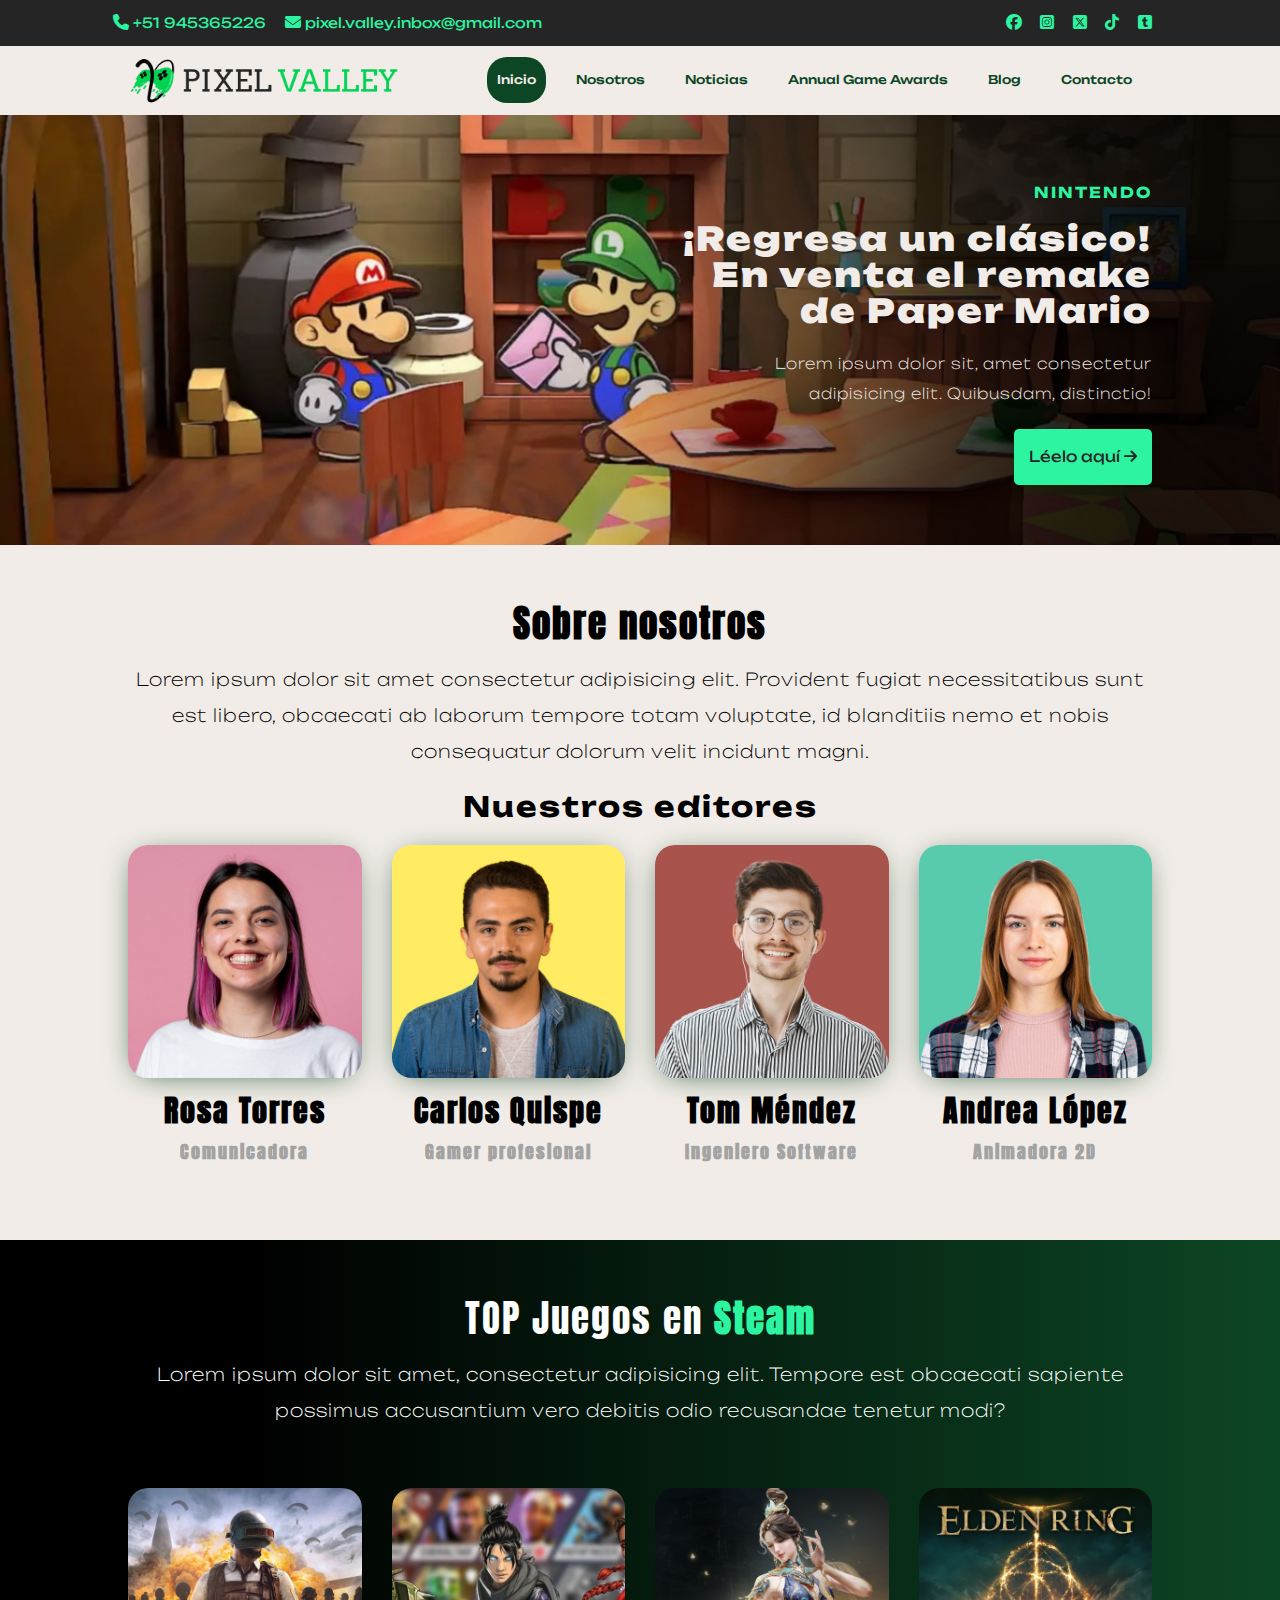
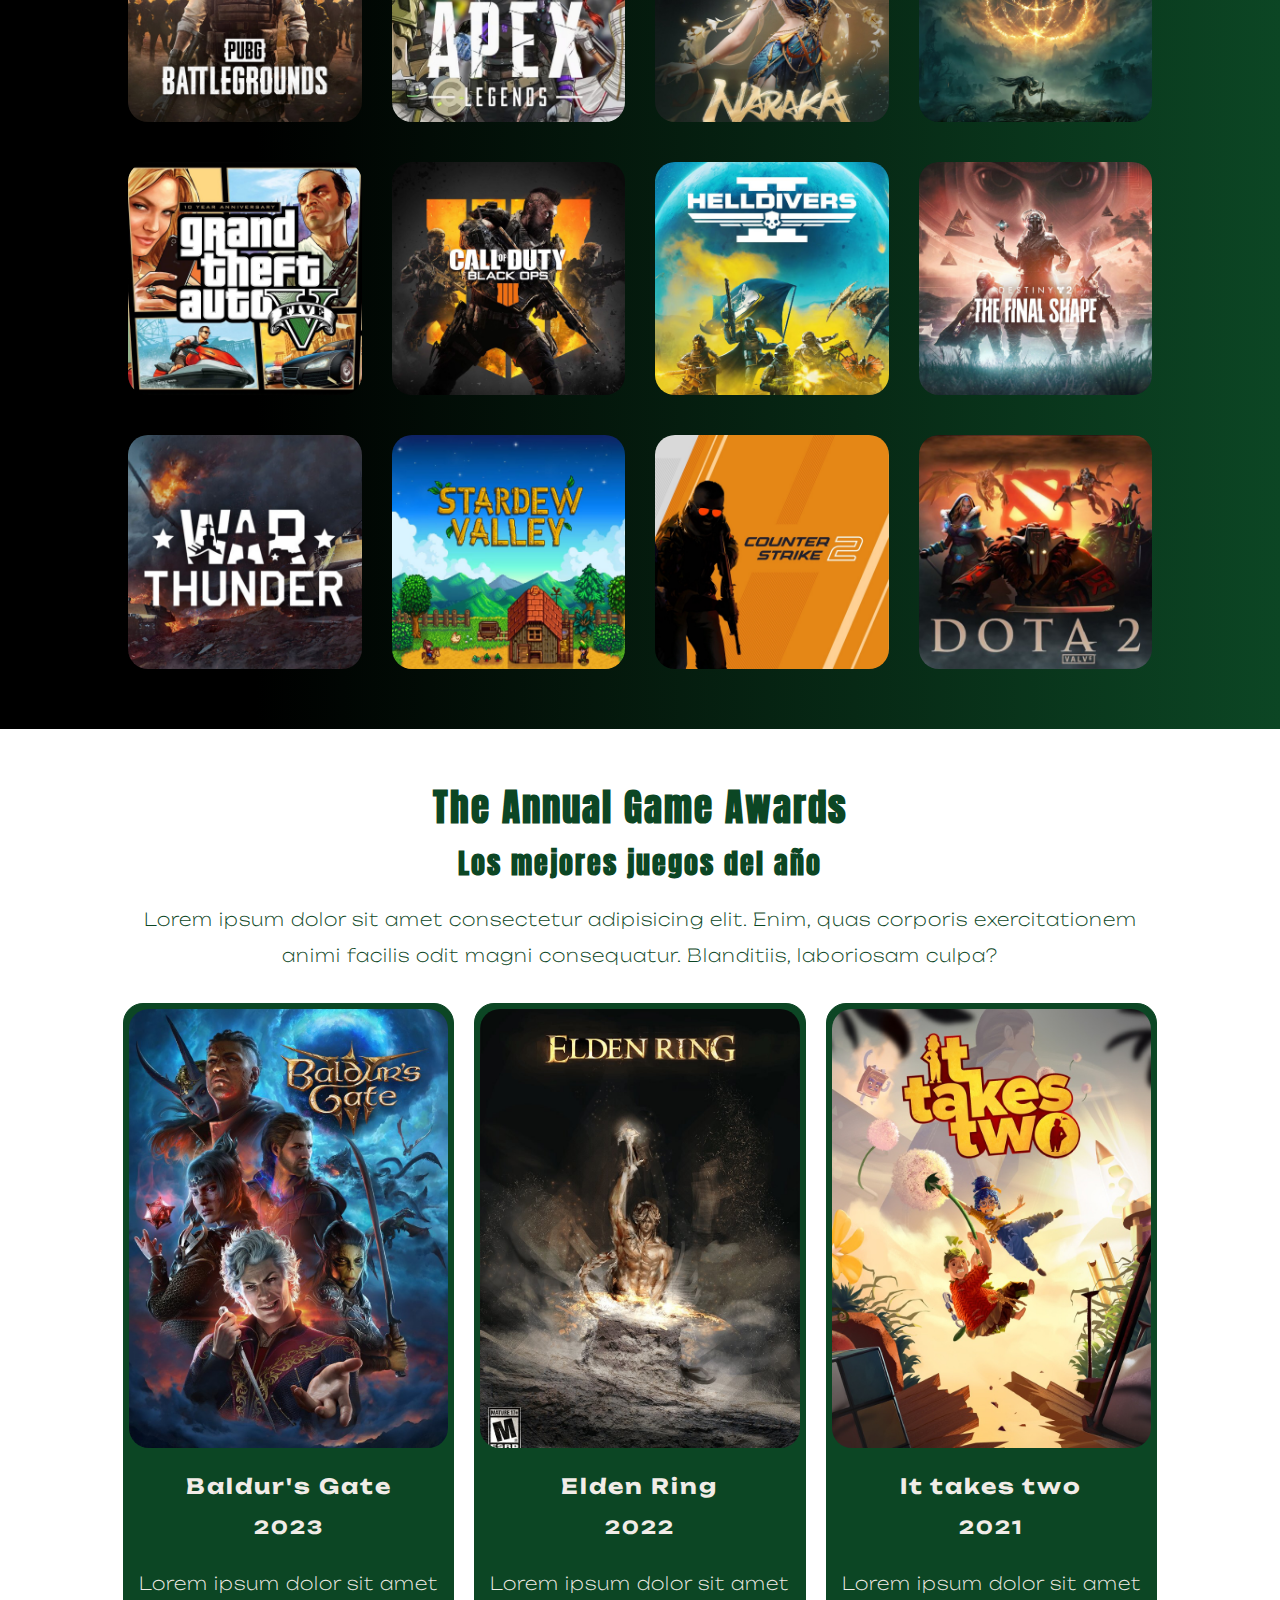
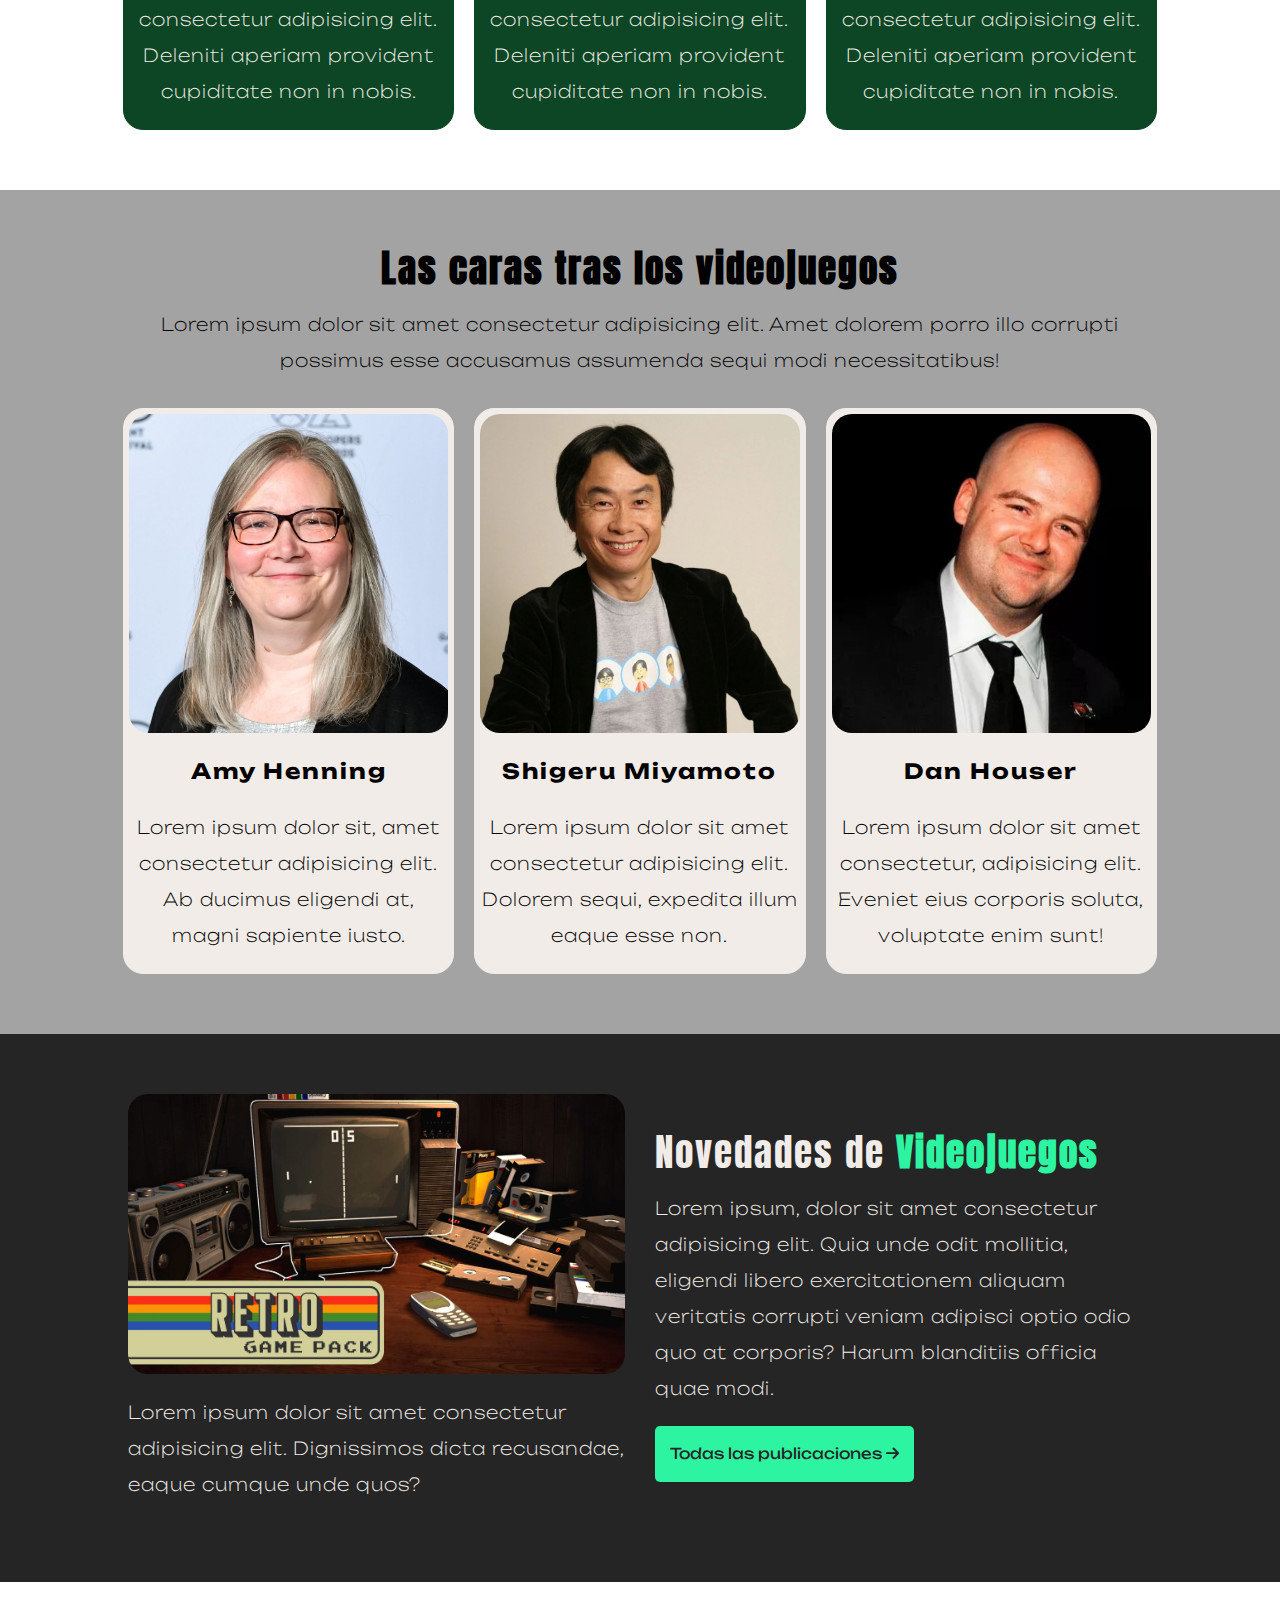
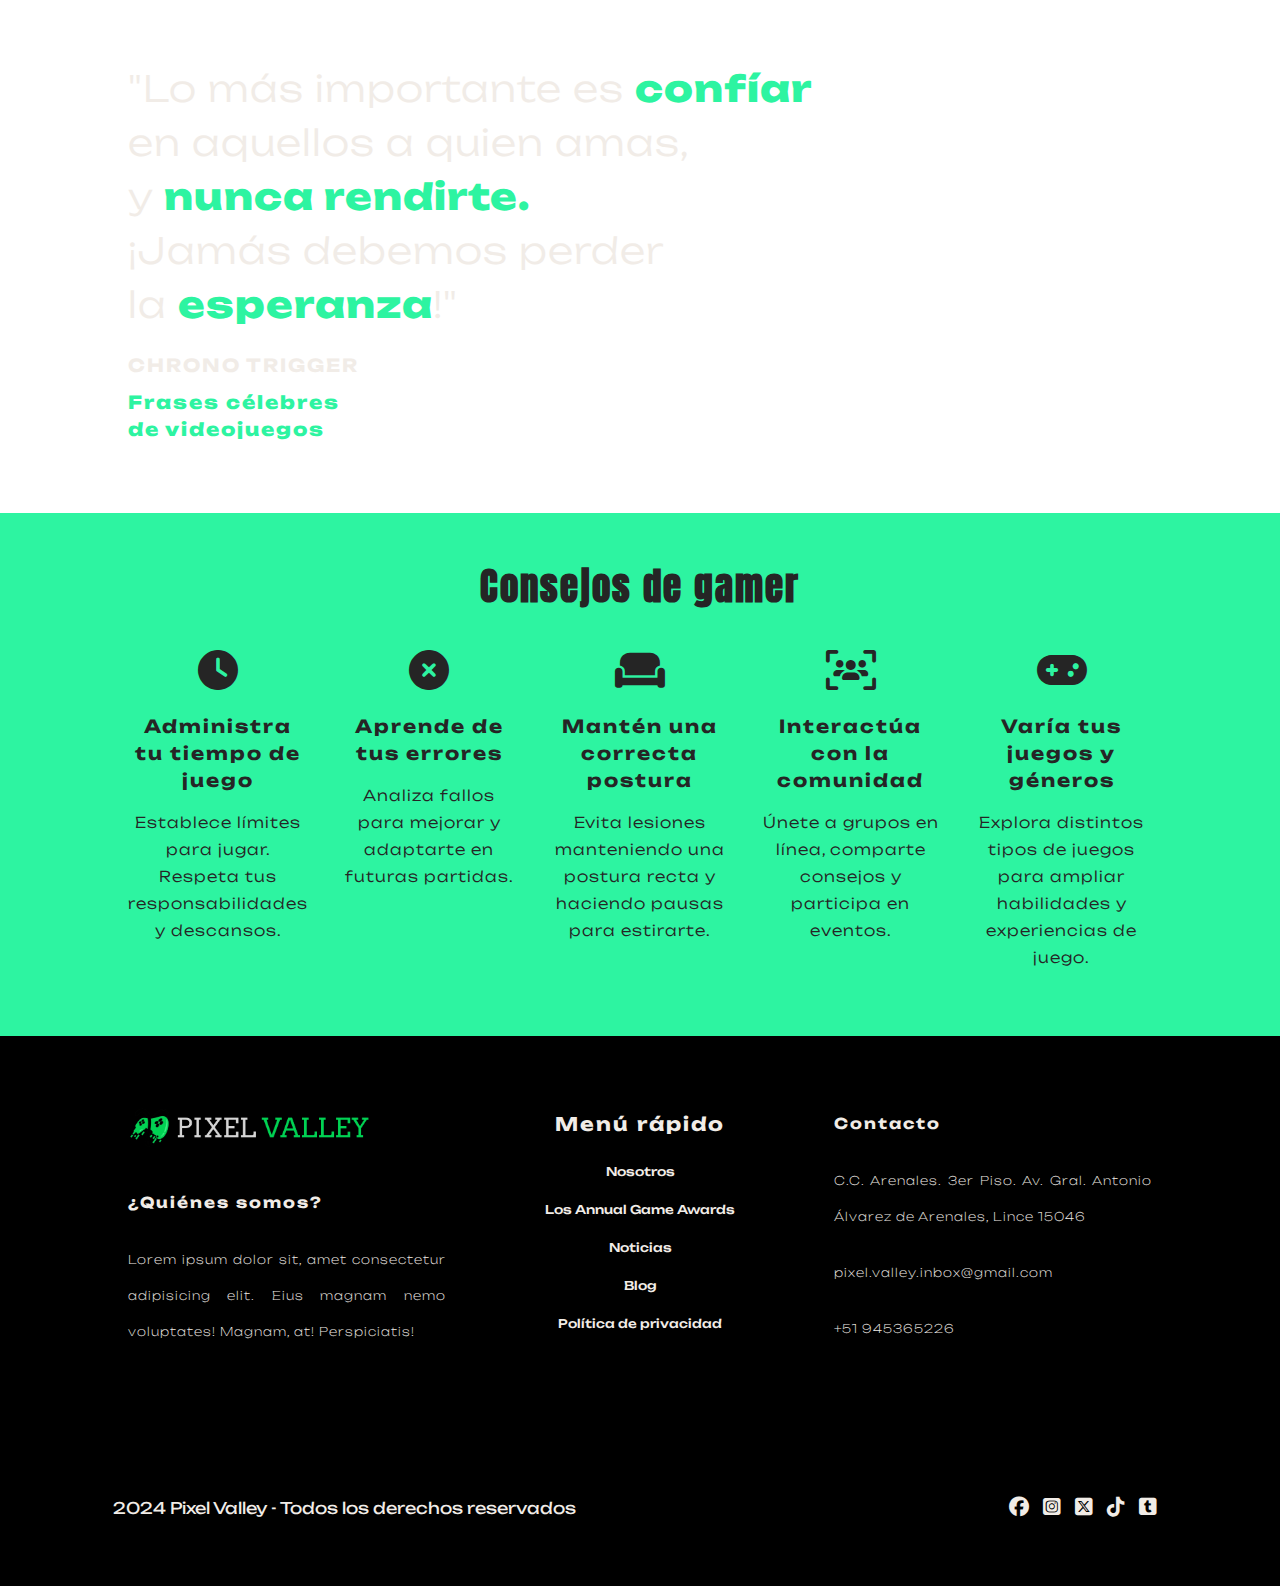
<file: index.html>
<!DOCTYPE html>
<html lang="es">
<head>
    <meta charset="UTF-8">
    <meta name="viewport" content="width=device-width, initial-scale=1.0">
    <title>Pixel Valley</title>
    <link rel="stylesheet" href="estilos.css">
    <link rel="shortcut icon" href="imagenes/favicon.ico" type="image/x-icon">
</head>

<body>
    <header id="barra-superior">
        <div class="contenedor">
            <div class="fila">
                <div class="contacto">
                    <a href="tel:+511945365226" target="_blank"><i class="fa-solid fa-phone"></i> +51 945365226</a>
                    <a href="mailto:pixel.valley.inbox@gmail.com"><i class="fa-solid fa-envelope"></i> pixel.valley.inbox@gmail.com</a>
                </div>

                <div class="redes">
                    <a href="https://www.facebook.com/?locale=es_LA" target="_blank"><i class="fa-brands fa-facebook"></i></a>
                    <a href="https://www.instagram.com" target="_blank"><i class="fa-brands fa-square-instagram"></i></a>
                    <a href="https://www.twitter.com/home?lang=es" target="_blank"><i class="fa-brands fa-square-x-twitter"></i></a>
                    <a href="https://www.tiktok.com/upload?lang=es" target="_blank"><i class="fa-brands fa-tiktok"></i></a>
                    <a href="https://www.tumblr.com" target="_blank"><i class="fa-brands fa-square-tumblr"></i></a>
                </div>
            </div>
        </div>
    </header>

    <header id="menu">
        <div class="contenedor">
            <nav class="nav-bar">
                <div class="nav-logo">
                    <a href="index.html">
                        <img src="imagenes/pv_hor.png" class="ajustar-imagen">
                    </a>
                </div>

                <ul class="nav-menu">
                    <li><a class="nav-menu-link nav-menu-link-activo" href="index.html"> Inicio </a></li>
                    <li><a class="nav-menu-link" href="nosotros.html"> Nosotros </a></li>
                    <li><a class="nav-menu-link" href="noticias.html"> Noticias </a></li>
                    <li><a class="nav-menu-link" href="awards.html"> Annual Game Awards </a></li>                    
                    <li><a class="nav-menu-link" href="blog.html"> Blog </a></li>
                    <li><a class="nav-menu-link" href="contacto.html"> Contacto </a></li>
                </ul>
            </nav>
        </div>
    </header>

    <header id="cabecera" class="espaciado">
        <div class="contenedor">
            <h3>NINTENDO</h3>
            <h1>
                ¡Regresa un clásico! <br>
                En venta el remake <br>
                de Paper Mario
            </h1>
            <p>
                Lorem ipsum dolor sit, amet consectetur <br>
                adipisicing elit. Quibusdam, distinctio!
            </p>

            <span class="alinear-der">
                <a href="#" target="_blank" class="boton">Léelo aquí <i class="fa-solid fa-arrow-right"></i></a>
            </span>
        </div>
    </header>
    
    <section id="nosotros" class="espaciado">
        <div class="contenedor">
            <h1>Sobre nosotros</h1>
            <p>Lorem ipsum dolor sit amet consectetur adipisicing elit. Provident fugiat necessitatibus sunt est libero, obcaecati ab laborum tempore totam voluptate, id blanditiis nemo et nobis consequatur dolorum velit incidunt magni.</p>
            <h2>Nuestros editores</h2>

            <div class="fila">
                <div class="columna">
                    <img src="imagenes/rosat.jpg" class="ajustar-imagen">
                    <h3>Rosa Torres</h3>
                    <h4>Comunicadora</h4>
                </div>
                    
                <div class="columna">
                    <img src="imagenes/carlosq.jpg" class="ajustar-imagen">
                    <h3>Carlos Quispe</h3>
                    <h4>Gamer profesional</h4>
                </div>

                <div class="columna">
                    <img src="imagenes/tomasm.jpg" class="ajustar-imagen">
                    <h3>Tom Méndez</h3>
                    <h4>Ingeniero Software</h4>
                </div>

                <div class="columna">
                    <img src="imagenes/andreal.jpg" class="ajustar-imagen">
                    <h3>Andrea López</h3>
                    <h4>Animadora 2D</h4>
                </div>
            </div>

        </div>
    </section>
    
    <section id="top-steam" class="espaciado">
        <div class="contenedor">
            <h1><span class="texto-delgado">TOP Juegos en </span> <span class="texto-resaltado">Steam</span></h1>
            <p>Lorem ipsum dolor sit amet, consectetur adipisicing elit. Tempore est obcaecati sapiente possimus accusantium vero debitis odio recusandae tenetur modi?</p>

            <div class="fila">
          
                <div class="columna col-25">
                    <div class="juegos-padre ocultar-desborde">
                        <img src="imagenes/pubg.jpg" class="ajustar-imagen">
                        <div class="juegos-hijo">
                            <p>PUBG Battleground</p>
                        </div>
                    </div>
                </div>

                <div class="columna col-25">
                    <div class="juegos-padre ocultar-desborde">
                        <img src="imagenes/apex.jpg" class="ajustar-imagen">
                        <div class="juegos-hijo">
                            <p>APEX Legends</p>
                        </div>
                    </div>
                </div>

                <div class="columna col-25">
                    <div class="juegos-padre ocultar-desborde">
                        <img src="imagenes/naraka.jpg" class="ajustar-imagen">
                        <div class="juegos-hijo">
                            <p>Naraka: Bladepoint</p>
                        </div>
                    </div>
                </div>

                <div class="columna col-25">
                    <div class="juegos-padre ocultar-desborde">
                        <img src="imagenes/eldenring.jpg" class="ajustar-imagen">
                        <div class="juegos-hijo">
                            <p>Elden Ring</p>
                        </div>
                    </div>
                </div>

                <div class="columna col-25">
                    <div class="juegos-padre ocultar-desborde">
                        <img src="imagenes/gtav.jpg" class="ajustar-imagen">
                        <div class="juegos-hijo">
                            <p>Grand Theft Auto V</p>
                        </div>
                    </div>
                </div>

                <div class="columna col-25">
                    <div class="juegos-padre ocultar-desborde">
                        <img src="imagenes/cod.jpg" class="ajustar-imagen">
                        <div class="juegos-hijo">
                            <p>Call of Duty</p>
                        </div>
                    </div>
                </div>

                <div class="columna col-25">
                    <div class="juegos-padre ocultar-desborde">
                        <img src="imagenes/helldivers2.jpg" class="ajustar-imagen">
                        <div class="juegos-hijo">
                            <p>Helldivers 2</p>
                        </div>
                    </div>
                </div>

                <div class="columna col-25">
                    <div class="juegos-padre ocultar-desborde">
                        <img src="imagenes/destiny2.jpg" class="ajustar-imagen">
                        <div class="juegos-hijo">
                            <p>Destiny 2</p>
                        </div>
                    </div>
                </div>
                
                <div class="columna col-25">
                    <div class="juegos-padre ocultar-desborde">
                        <img src="imagenes/warthunder.jpg" class="ajustar-imagen">
                        <div class="juegos-hijo">
                            <p>War Thunder</p>
                        </div>
                    </div>
                </div>

                <div class="columna col-25">
                    <div class="juegos-padre ocultar-desborde">
                        <img src="imagenes/stardew.jpg" class="ajustar-imagen">
                        <div class="juegos-hijo">
                            <p>Stardew Valley</p>
                        </div>
                    </div>
                </div>

                <div class="columna col-25">
                    <div class="juegos-padre ocultar-desborde">
                        <img src="imagenes/cs2.jpg" class="ajustar-imagen">
                        <div class="juegos-hijo">
                            <p>Counter Strike 2</p>
                        </div>
                    </div>
                </div>
            
                <div class="columna col-25">
                    <div class="juegos-padre">
                        <div class="ocultar-desborde">
                            <img src="imagenes/dota2.jpg" class="ajustar-imagen">
                            <div class="juegos-hijo">
                                <p>Dota 2</p>
                            </div>
                        </div>
                    </div>
                </div>
            </div>
        </div>
    </section>
    
    <section id="premios" class="espaciado">
        <div class="contenedor">
            <h1>The Annual Game Awards</h1>
            <h2>Los mejores juegos del año</h2>
            <p>Lorem ipsum dolor sit amet consectetur adipisicing elit. Enim, quas corporis exercitationem animi facilis odit magni consequatur. Blanditiis, laboriosam culpa?</p>

            <div class="fila">
                <div class="columna">
                    <img src="imagenes/baldur.jpg" class="ajustar-imagen">
                    <h3>Baldur's Gate</h3>
                    <h4>2023</h4>
                    <p>Lorem ipsum dolor sit amet consectetur adipisicing elit. Deleniti aperiam provident cupiditate non in nobis.</p>
                </div>

                <div class="columna">
                    <img src="imagenes/ering_vert.jpg" class="ajustar-imagen">
                    <h3>Elden Ring</h3>
                    <h4>2022</h4>
                    <p>Lorem ipsum dolor sit amet consectetur adipisicing elit. Deleniti aperiam provident cupiditate non in nobis.</p>
                </div>

                <div class="columna">
                    <img src="imagenes/it2.jpg" class="ajustar-imagen">
                    <h3>It takes two</h3>
                    <h4>2021</h4>
                    <p>Lorem ipsum dolor sit amet consectetur adipisicing elit. Deleniti aperiam provident cupiditate non in nobis.</p>
                </div>
            </div>
        </div>
    </section>
    
    <section id="desarrolladores" class="espaciado">
        <div class="contenedor">
            <h1>Las caras tras los videojuegos</h1>
            <p>Lorem ipsum dolor sit amet consectetur adipisicing elit. Amet dolorem porro illo corrupti possimus esse accusamus assumenda sequi modi necessitatibus!</p>

            <div class="fila">
                <div class="columna">
                    <img src="imagenes/amyh.jpg" class="ajustar-imagen">
                    <h3>Amy Henning</h3>
                    <p>Lorem ipsum dolor sit, amet consectetur adipisicing elit. Ab ducimus eligendi at, magni sapiente iusto.</p>
                </div>

                <div class="columna">
                    <img src="imagenes/miyamoto.jpg" class="ajustar-imagen">
                    <h3>Shigeru Miyamoto</h3>
                    <p>Lorem ipsum dolor sit amet consectetur adipisicing elit. Dolorem sequi, expedita illum eaque esse non.</p>
                </div>

                <div class="columna">
                    <img src="imagenes/danh.jpg" class="ajustar-imagen">
                    <h3>Dan Houser</h3>
                    <p>Lorem ipsum dolor sit amet consectetur, adipisicing elit. Eveniet eius corporis soluta, voluptate enim sunt!</p>
                </div>
            </div>

        </div>
    </section>
    
    <section id="novedades" class="espaciado">
        <div class="contenedor">
            <div class="fila central-vertical">
                <div class="columna">
                    <div class="novedades-padre ocultar-desborde">
                        <img src="imagenes/retrogame.jpg" class="ajustar-imagen">
                        <div class="novedades-hijo">
                            <p>Lorem ipsum dolor sit amet consectetur adipisicing elit. Dignissimos dicta recusandae, eaque cumque unde quos?</p>
                        </div>
                    </div>                 
                </div>

                <div class="columna">
                    <h1><span class="texto-delgado">Novedades de</span> <span class="texto-resaltado">Videojuegos</span></h1>
                    <p>Lorem ipsum, dolor sit amet consectetur adipisicing elit. Quia unde odit mollitia, eligendi libero exercitationem aliquam veritatis corrupti veniam adipisci optio odio quo at corporis? Harum blanditiis officia quae modi.</p>
                
                    <a href="#" target="_blank" class="boton">Todas las publicaciones <i class="fa-solid fa-arrow-right"></i></a>
                </div>
            </div>
        </div>
    </section>

    <section id="banner" class="espaciado">
        <div class="contenedor">
            <p class="texto-enorme">
                "Lo más importante es <span class="texto-resaltado">confíar</span> <br>
                en aquellos a quien amas, <br>
                y <span class="texto-resaltado">nunca rendirte.</span><br>
                ¡Jamás debemos perder <br>
                la <span class="texto-resaltado">esperanza</span>!"
            </p>

            <h3 class="texto-enorme2"> CHRONO TRIGGER </h3>
            <h4 class="texto-enorme2">
                <span class="texto-resaltado"> Frases célebres <br>
                de videojuegos </span>
            </h4>
        </div>
    </section>

    <section id="consejos" class="espaciado">
        <div class="contenedor">
            <h1>Consejos de gamer</h1>
            
            <div class="fila">
                <div class="columna">
                    <i class="fa-solid fa-clock"></i>
                    <h3>Administra tu tiempo de juego</h3>
                    <p>Establece límites para jugar. Respeta tus responsabilidades y descansos.</p>
                </div>

                <div class="columna">
                    <i class="fa-solid fa-circle-xmark"></i>
                    <h3>Aprende de tus errores</h3>
                    <p>Analiza fallos para mejorar y adaptarte en futuras partidas.</p>
                </div>

                <div class="columna">
                    <i class="fa-solid fa-couch"></i>
                    <h3>Mantén una correcta postura</h3>
                    <p> Evita lesiones manteniendo una postura recta y haciendo pausas para estirarte.</p>
                </div>

                <div class="columna">
                    <i class="fa-solid fa-users-viewfinder"></i>
                    <h3>Interactúa con la comunidad</h3>
                    <p>Únete a grupos en línea, comparte consejos y participa en eventos.</p>
                </div>

                <div class="columna">
                    <i class="fa-solid fa-gamepad"></i>
                    <h3>Varía tus juegos y géneros</h3>
                    <p>Explora distintos tipos de juegos para ampliar habilidades y experiencias de juego.</p>
                </div>
            </div>
        </div>
    </section>   
  
    <footer id="piepag" class="espaciado">
        <div class="contenedor">
            <div class="fila">
                <div class="columna col-33">
                    <div class="logo-pie">
                        <a href="index.html">
                            <img src="imagenes/pv_horblanco.png" class="ajustar-imagen">
                        </a>

                        <h3>¿Quiénes somos?</h3>
                        <p>Lorem ipsum dolor sit, amet consectetur adipisicing elit. Eius magnam nemo voluptates! Magnam, at! Perspiciatis!</p>
                    </div>
                </div>

                <div class="columna col-33">
                    <h3>Menú rápido</h3>
                    <ul class="menu-pie">
                        <li><a class="menu-link-pie" href="nosotros.html"> Nosotros </a></li>
                        <li><a class="menu-link-pie" href="noticias.html"> Los Annual Game Awards </a></li>
                        <li><a class="menu-link-pie" href="awards.html"> Noticias </a></li>                    
                        <li><a class="menu-link-pie" href="blog.html"> Blog </a></li>
                        <li><a class="menu-link-pie" href="#"> Política de privacidad</a></li>
                    </ul>
                </div>

                <div class="contacto-pie columna col-33">
                    <h3>Contacto</h3>
                    <p>C.C. Arenales. 3er Piso. Av. Gral. Antonio Álvarez de Arenales, Lince 15046</p>
                    <p>pixel.valley.inbox@gmail.com</p>
                    <p>+51 945365226</p>
                </div>
            </div>

            <div class="espaciado"></div>

            <div class="fila">
                <div class="copyright">
                    <span>2024 Pixel Valley - Todos los derechos reservados</span>
                </div>
            
                <div class="pp-redes">
                    <a href="https://www.facebook.com/?locale=es_LA" target="_blank"><i class="fa-brands fa-facebook"></i></a>
                    <a href="https://www.instagram.com" target="_blank"><i class="fa-brands fa-square-instagram"></i></a>
                    <a href="https://www.twitter.com/home?lang=es" target="_blank"><i class="fa-brands fa-square-x-twitter"></i></a>
                    <a href="https://www.tiktok.com/upload?lang=es" target="_blank"><i class="fa-brands fa-tiktok"></i></a>
                    <a href="https://www.tumblr.com" target="_blank"><i class="fa-brands fa-square-tumblr"></i></a>
                </div>
            </div>
        </div>
    </footer>
</body>
</html>
</file>
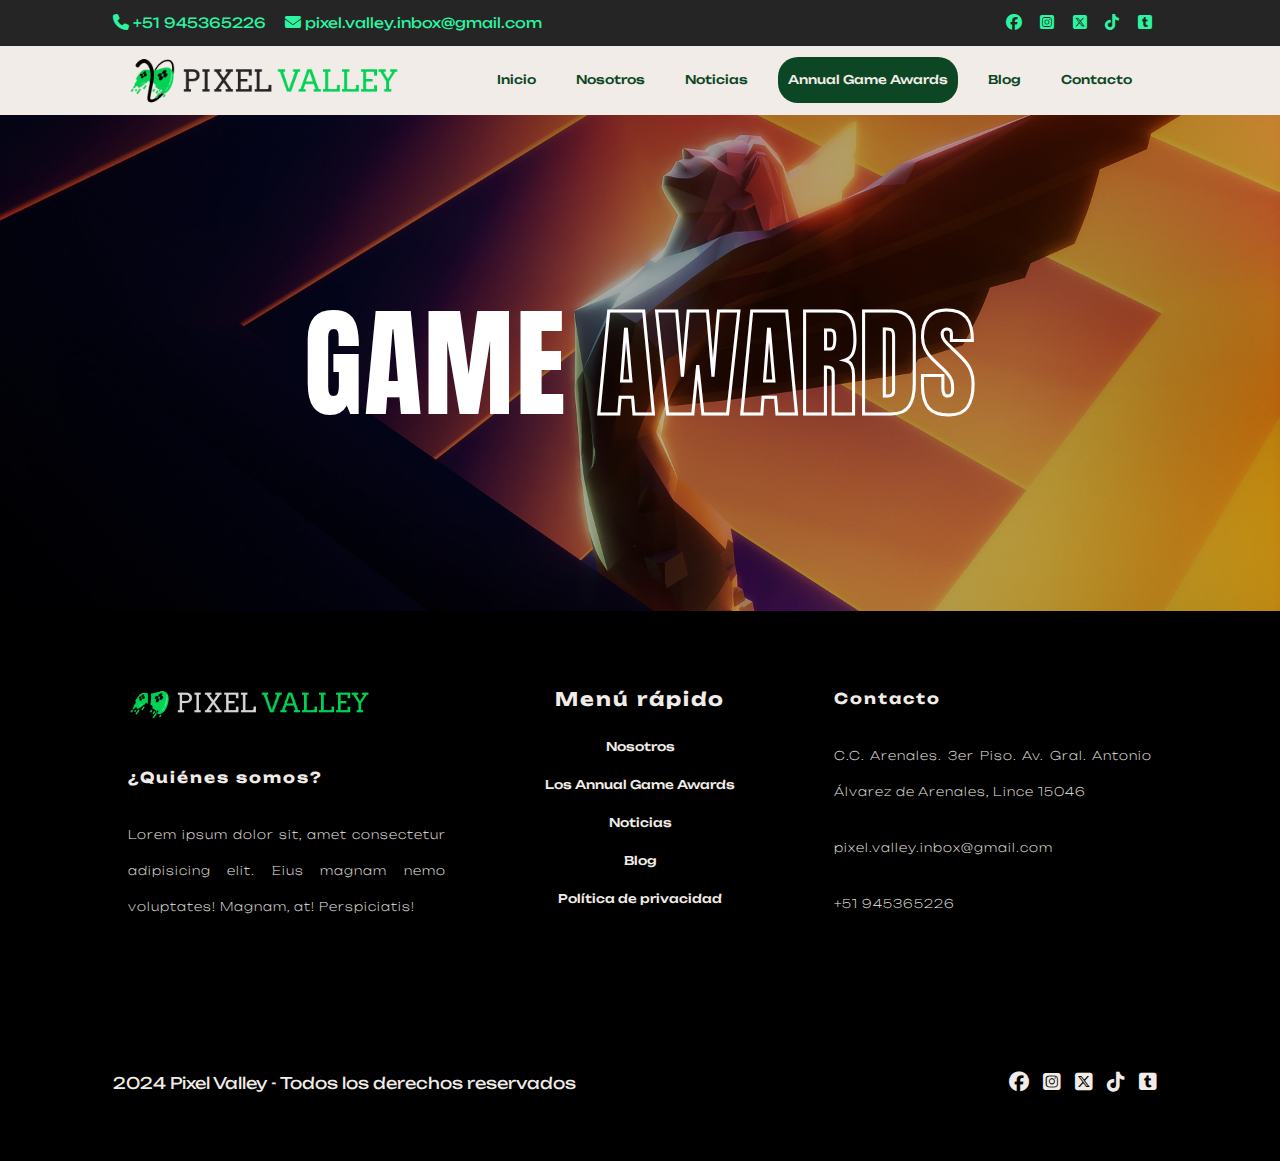
<file: awards.html>
<!DOCTYPE html>
<html lang="es">
<head>
    <meta charset="UTF-8">
    <meta name="viewport" content="width=device-width, initial-scale=1.0">
    <title>Pixel Valley</title>
    <link rel="stylesheet" href="estilos.css">
    <link rel="shortcut icon" href="imagenes/favicon.ico" type="image/x-icon">
</head>

<body>
    <header id="barra-superior">
        <div class="contenedor">
            <div class="fila">
                <div class="contacto">
                    <a href="tel:+511945365226" target="_blank"><i class="fa-solid fa-phone"></i> +51 945365226</a>
                    <a href="mailto:pixel.valley.inbox@gmail.com"><i class="fa-solid fa-envelope"></i> pixel.valley.inbox@gmail.com</a>
                </div>

                <div class="redes">
                    <a href="https://www.facebook.com/?locale=es_LA" target="_blank"><i class="fa-brands fa-facebook"></i></a>
                    <a href="https://www.instagram.com" target="_blank"><i class="fa-brands fa-square-instagram"></i></a>
                    <a href="https://www.twitter.com/home?lang=es" target="_blank"><i class="fa-brands fa-square-x-twitter"></i></a>
                    <a href="https://www.tiktok.com/upload?lang=es" target="_blank"><i class="fa-brands fa-tiktok"></i></a>
                    <a href="https://www.tumblr.com" target="_blank"><i class="fa-brands fa-square-tumblr"></i></a>
                </div>
            </div>
        </div>
    </header>

    <header id="menu">
        <div class="contenedor">
            <nav class="nav-bar">
                <div class="nav-logo">
                    <a href="index.html">
                        <img src="imagenes/pv_hor.png" class="ajustar-imagen">
                    </a>
                </div>

                <ul class="nav-menu">
                    <li><a class="nav-menu-link" href="index.html"> Inicio </a></li>
                    <li><a class="nav-menu-link" href="nosotros.html"> Nosotros </a></li>
                    <li><a class="nav-menu-link" href="noticias.html"> Noticias </a></li>
                    <li><a class="nav-menu-link nav-menu-link-activo" href="awards.html"> Annual Game Awards </a></li>                    
                    <li><a class="nav-menu-link" href="blog.html"> Blog </a></li>
                    <li><a class="nav-menu-link" href="contacto.html"> Contacto </a></li>
                </ul>
            </nav>
        </div>
    </header>

    <header id="cabecera-awards" class="espaciado">
        <div class="contenedor">
            <h1>GAME <span class="texto-delineado">AWARDS</span></h1>
        </div>
    </header>
      
    <footer id="piepag" class="espaciado">
        <div class="contenedor">
            <div class="fila">
                <div class="columna col-33">
                    <div class="logo-pie">
                        <a href="index.html">
                            <img src="imagenes/pv_horblanco.png" class="ajustar-imagen">
                        </a>

                        <h3>¿Quiénes somos?</h3>
                        <p>Lorem ipsum dolor sit, amet consectetur adipisicing elit. Eius magnam nemo voluptates! Magnam, at! Perspiciatis!</p>
                    </div>
                </div>

                <div class="columna col-33">
                    <h3>Menú rápido</h3>
                    <ul class="menu-pie">
                        <li><a class="menu-link-pie" href="nosotros.html"> Nosotros </a></li>
                        <li><a class="menu-link-pie" href="noticias.html"> Los Annual Game Awards </a></li>
                        <li><a class="menu-link-pie" href="awards.html"> Noticias </a></li>                    
                        <li><a class="menu-link-pie" href="blog.html"> Blog </a></li>
                        <li><a class="menu-link-pie" href="#"> Política de privacidad</a></li>
                    </ul>
                </div>

                <div class="contacto-pie columna col-33">
                    <h3>Contacto</h3>
                    <p>C.C. Arenales. 3er Piso. Av. Gral. Antonio Álvarez de Arenales, Lince 15046</p>
                    <p>pixel.valley.inbox@gmail.com</p>
                    <p>+51 945365226</p>
                </div>
            </div>

            <div class="espaciado"></div>

            <div class="fila">
                <div class="copyright">
                    <span>2024 Pixel Valley - Todos los derechos reservados</span>
                </div>
            
                <div class="pp-redes">
                    <a href="https://www.facebook.com/?locale=es_LA" target="_blank"><i class="fa-brands fa-facebook"></i></a>
                    <a href="https://www.instagram.com" target="_blank"><i class="fa-brands fa-square-instagram"></i></a>
                    <a href="https://www.twitter.com/home?lang=es" target="_blank"><i class="fa-brands fa-square-x-twitter"></i></a>
                    <a href="https://www.tiktok.com/upload?lang=es" target="_blank"><i class="fa-brands fa-tiktok"></i></a>
                    <a href="https://www.tumblr.com" target="_blank"><i class="fa-brands fa-square-tumblr"></i></a>
                </div>
            </div>
        </div>
    </footer>
</body>
</html>
</file>
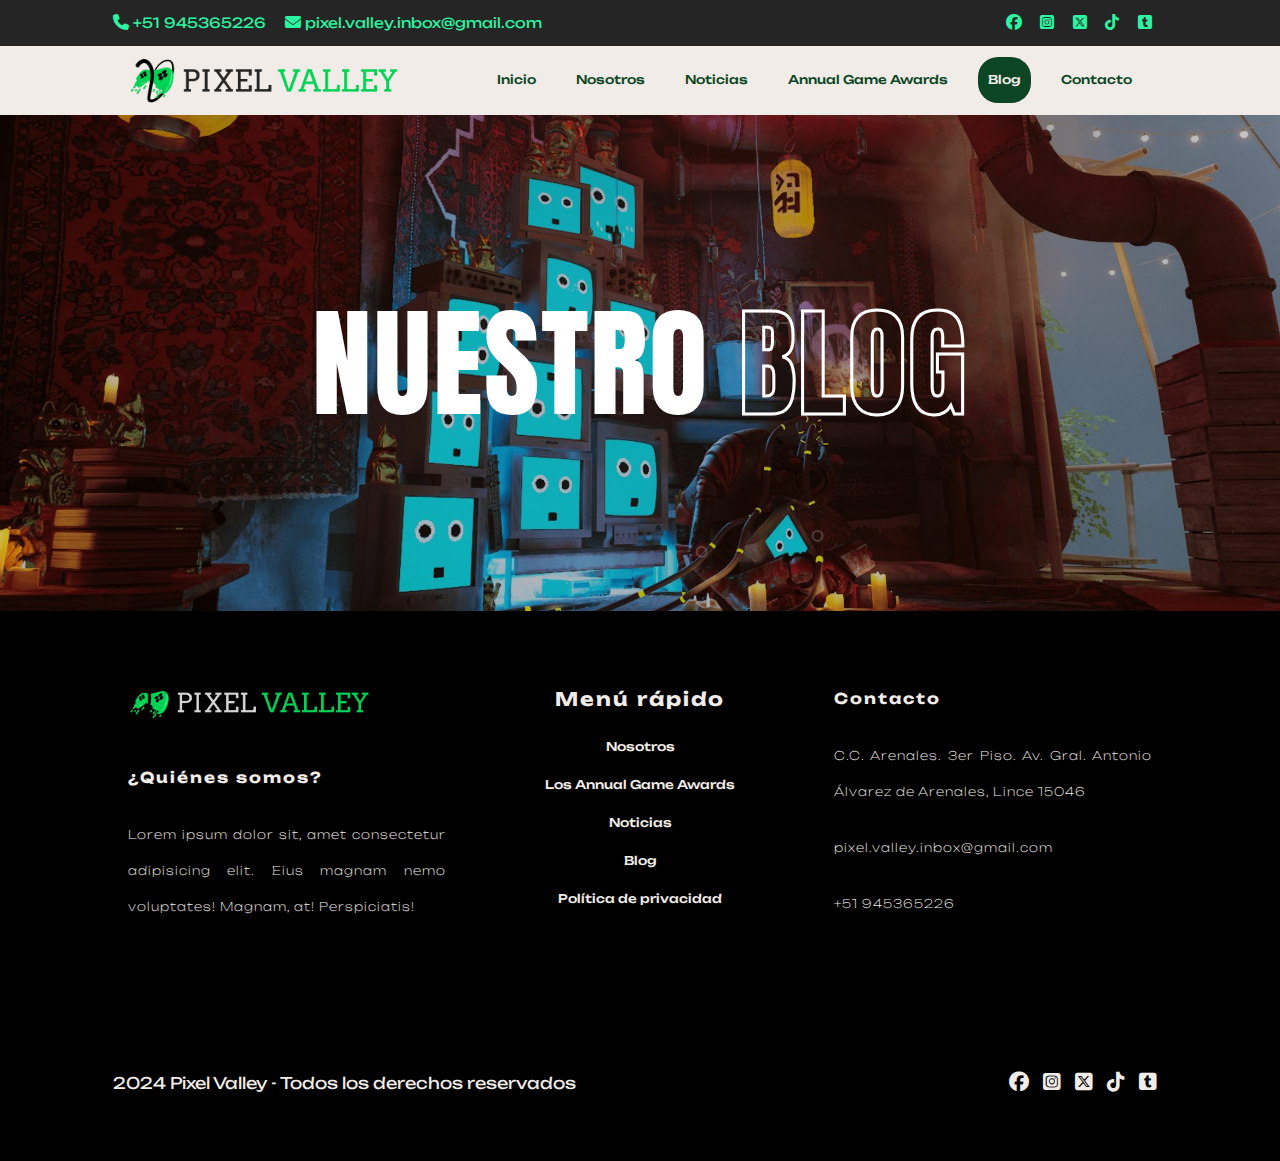
<file: blog.html>
<!DOCTYPE html>
<html lang="es">
<head>
    <meta charset="UTF-8">
    <meta name="viewport" content="width=device-width, initial-scale=1.0">
    <title>Pixel Valley</title>
    <link rel="stylesheet" href="estilos.css">
    <link rel="shortcut icon" href="imagenes/favicon.ico" type="image/x-icon">
</head>

<body>
    <header id="barra-superior">
        <div class="contenedor">
            <div class="fila">
                <div class="contacto">
                    <a href="tel:+511945365226" target="_blank"><i class="fa-solid fa-phone"></i> +51 945365226</a>
                    <a href="mailto:pixel.valley.inbox@gmail.com"><i class="fa-solid fa-envelope"></i> pixel.valley.inbox@gmail.com</a>
                </div>

                <div class="redes">
                    <a href="https://www.facebook.com/?locale=es_LA" target="_blank"><i class="fa-brands fa-facebook"></i></a>
                    <a href="https://www.instagram.com" target="_blank"><i class="fa-brands fa-square-instagram"></i></a>
                    <a href="https://www.twitter.com/home?lang=es" target="_blank"><i class="fa-brands fa-square-x-twitter"></i></a>
                    <a href="https://www.tiktok.com/upload?lang=es" target="_blank"><i class="fa-brands fa-tiktok"></i></a>
                    <a href="https://www.tumblr.com" target="_blank"><i class="fa-brands fa-square-tumblr"></i></a>
                </div>
            </div>
        </div>
    </header>

    <header id="menu">
        <div class="contenedor">
            <nav class="nav-bar">
                <div class="nav-logo">
                    <a href="index.html">
                        <img src="imagenes/pv_hor.png" class="ajustar-imagen">
                    </a>
                </div>

                <ul class="nav-menu">
                    <li><a class="nav-menu-link" href="index.html"> Inicio </a></li>
                    <li><a class="nav-menu-link" href="nosotros.html"> Nosotros </a></li>
                    <li><a class="nav-menu-link" href="noticias.html"> Noticias </a></li>
                    <li><a class="nav-menu-link" href="awards.html"> Annual Game Awards </a></li>                    
                    <li><a class="nav-menu-link nav-menu-link-activo" href="blog.html"> Blog </a></li>
                    <li><a class="nav-menu-link" href="contacto.html"> Contacto </a></li>
                </ul>
            </nav>
        </div>
    </header>

    <header id="cabecera-blog" class="espaciado">
        <div class="contenedor">
            <h1>NUESTRO <span class="texto-delineado">BLOG</span></h1>
        </div>
    </header>
      
    <footer id="piepag" class="espaciado">
        <div class="contenedor">
            <div class="fila">
                <div class="columna col-33">
                    <div class="logo-pie">
                        <a href="index.html">
                            <img src="imagenes/pv_horblanco.png" class="ajustar-imagen">
                        </a>

                        <h3>¿Quiénes somos?</h3>
                        <p>Lorem ipsum dolor sit, amet consectetur adipisicing elit. Eius magnam nemo voluptates! Magnam, at! Perspiciatis!</p>
                    </div>
                </div>

                <div class="columna col-33">
                    <h3>Menú rápido</h3>
                    <ul class="menu-pie">
                        <li><a class="menu-link-pie" href="nosotros.html"> Nosotros </a></li>
                        <li><a class="menu-link-pie" href="noticias.html"> Los Annual Game Awards </a></li>
                        <li><a class="menu-link-pie" href="awards.html"> Noticias </a></li>                    
                        <li><a class="menu-link-pie" href="blog.html"> Blog </a></li>
                        <li><a class="menu-link-pie" href="#"> Política de privacidad</a></li>
                    </ul>
                </div>

                <div class="contacto-pie columna col-33">
                    <h3>Contacto</h3>
                    <p>C.C. Arenales. 3er Piso. Av. Gral. Antonio Álvarez de Arenales, Lince 15046</p>
                    <p>pixel.valley.inbox@gmail.com</p>
                    <p>+51 945365226</p>
                </div>
            </div>

            <div class="espaciado"></div>

            <div class="fila">
                <div class="copyright">
                    <span>2024 Pixel Valley - Todos los derechos reservados</span>
                </div>
            
                <div class="pp-redes">
                    <a href="https://www.facebook.com/?locale=es_LA" target="_blank"><i class="fa-brands fa-facebook"></i></a>
                    <a href="https://www.instagram.com" target="_blank"><i class="fa-brands fa-square-instagram"></i></a>
                    <a href="https://www.twitter.com/home?lang=es" target="_blank"><i class="fa-brands fa-square-x-twitter"></i></a>
                    <a href="https://www.tiktok.com/upload?lang=es" target="_blank"><i class="fa-brands fa-tiktok"></i></a>
                    <a href="https://www.tumblr.com" target="_blank"><i class="fa-brands fa-square-tumblr"></i></a>
                </div>
            </div>
        </div>
    </footer>
</body>
</html>
</file>
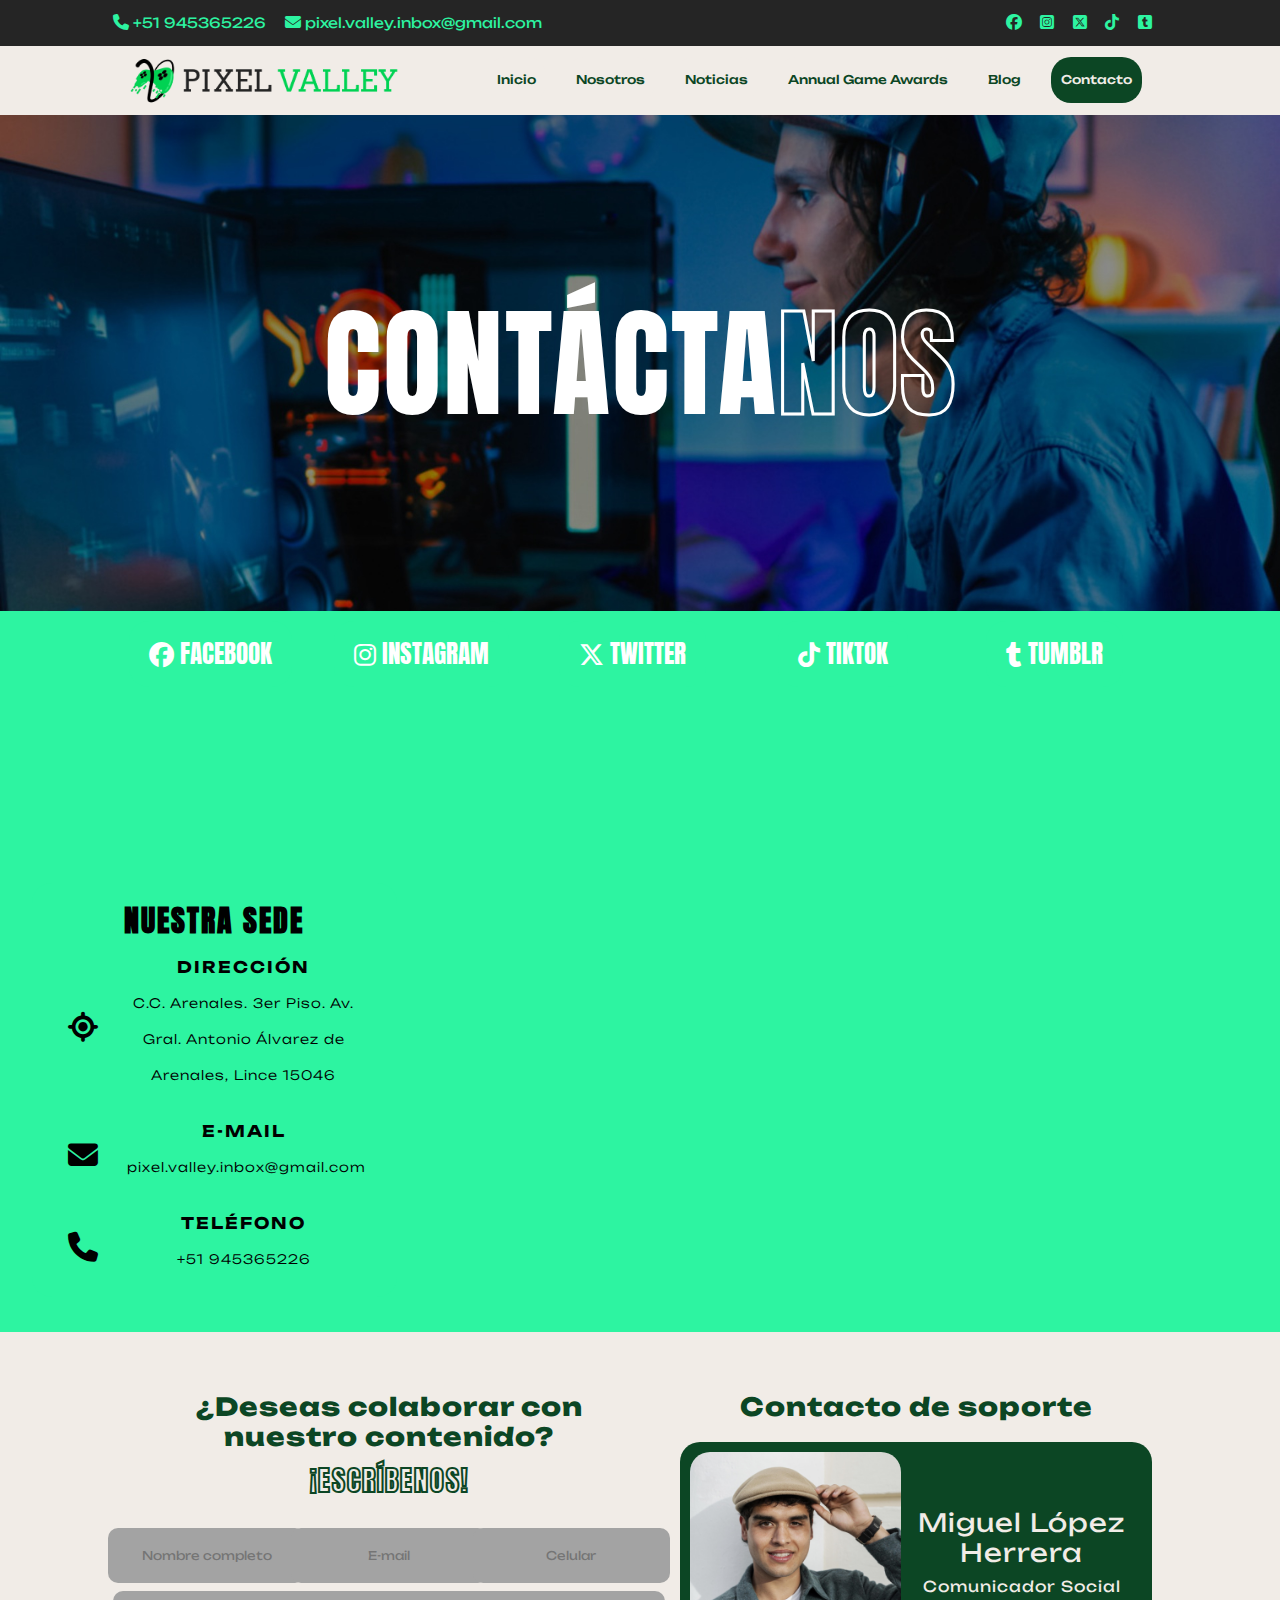
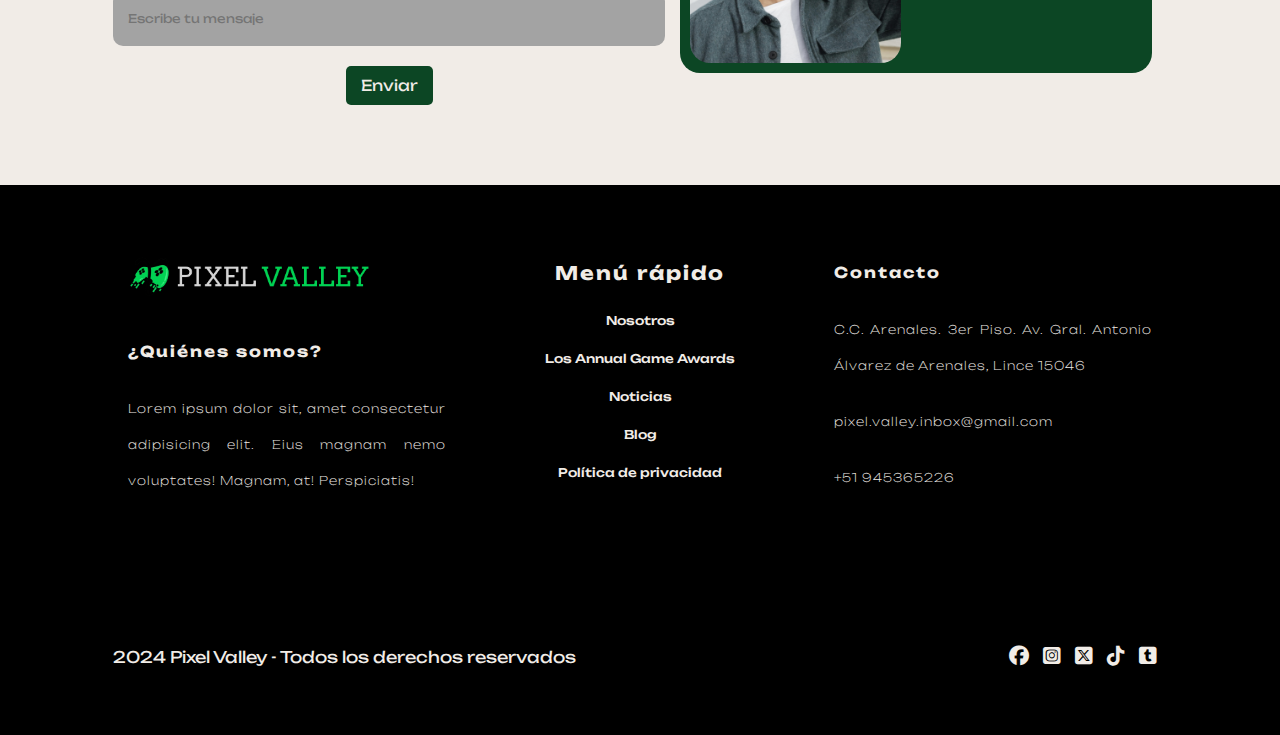
<file: contacto.html>
<!DOCTYPE html>
<html lang="es">
<head>
    <meta charset="UTF-8">
    <meta name="viewport" content="width=device-width, initial-scale=1.0">
    <title>Pixel Valley</title>
    <link rel="stylesheet" href="estilos.css">
    <link rel="shortcut icon" href="imagenes/favicon.ico" type="image/x-icon">
</head>

<body>
    <header id="barra-superior">
        <div class="contenedor">
            <div class="fila">
                <div class="contacto">
                    <a href="tel:+511945365226" target="_blank"><i class="fa-solid fa-phone"></i> +51 945365226</a>
                    <a href="mailto:pixel.valley.inbox@gmail.com"><i class="fa-solid fa-envelope"></i> pixel.valley.inbox@gmail.com</a>
                </div>

                <div class="redes">
                    <a href="https://www.facebook.com/?locale=es_LA" target="_blank"><i class="fa-brands fa-facebook"></i></a>
                    <a href="https://www.instagram.com" target="_blank"><i class="fa-brands fa-square-instagram"></i></a>
                    <a href="https://www.twitter.com/home?lang=es" target="_blank"><i class="fa-brands fa-square-x-twitter"></i></a>
                    <a href="https://www.tiktok.com/upload?lang=es" target="_blank"><i class="fa-brands fa-tiktok"></i></a>
                    <a href="https://www.tumblr.com" target="_blank"><i class="fa-brands fa-square-tumblr"></i></a>
                </div>
            </div>
        </div>
    </header>

    <header id="menu">
        <div class="contenedor">
            <nav class="nav-bar">
                <div class="nav-logo">
                    <a href="index.html">
                        <img src="imagenes/pv_hor.png" class="ajustar-imagen">
                    </a>
                </div>

                <ul class="nav-menu">
                    <li><a class="nav-menu-link" href="index.html"> Inicio </a></li>
                    <li><a class="nav-menu-link" href="nosotros.html"> Nosotros </a></li>
                    <li><a class="nav-menu-link" href="noticias.html"> Noticias </a></li>
                    <li><a class="nav-menu-link" href="awards.html"> Annual Game Awards </a></li>                    
                    <li><a class="nav-menu-link" href="blog.html"> Blog </a></li>
                    <li><a class="nav-menu-link  nav-menu-link-activo" href="contacto.html"> Contacto </a></li>
                </ul>
            </nav>
        </div>
    </header>

    <header id="cabecera-contacto" class="espaciado">
        <div class="contenedor">
            <h1>CONTÁCTA<span class="texto-delineado">NOS</span></h1>
        </div>
    </header>

    <section id="barra-redes">
        <div class="contenedor">
            <div class="fila">
                <div class="columna-rs centrar">
                    <a href="https://www.facebook.com/?locale=es_LA" target="_blank" class="boton-rs"><i class="fa-brands fa-facebook"></i> FACEBOOK </a>
                </div>

                <div class="columna-rs centrar">
                    <a href="https://www.instagram.com" target="_blank" class="boton-rs"><i class="fa-brands fa-instagram"></i> INSTAGRAM </a>
                </div>
                
                <div class="columna-rs centrar">
                    <a href="https://www.twitter.com/home?lang=es" target="_blank" class="boton-rs"><i class="fa-brands fa-x-twitter"></i> TWITTER </a>
                </div>

                <div class="columna-rs centrar">
                    <a href="https://www.tiktok.com/upload?lang=es" target="_blank" class="boton-rs"><i class="fa-brands fa-tiktok"></i> TIKTOK </a>
                </div>
                
                <div class="columna-rs centrar">
                    <a href="https://www.tumblr.com" target="_blank" class="boton-rs"><i class="fa-brands fa-tumblr"></i> TUMBLR </a>
                </div>
            </div>
        </div>
    </section>

    <section id="contacto-mapa">
        <div class="espacio-mapa">
            <iframe class="ajustar-mapa" src="https://www.google.com/maps/embed?pb=!1m18!1m12!1m3!1d3901.4368344698996!2d-77.03818359036795!3d-12.082218742510419!2m3!1f0!2f0!3f0!3m2!1i1024!2i768!4f13.1!3m3!1m2!1s0x9105c900145764dd%3A0xb381d6e560916055!2sCentro%20Comercial%20Arenales!5e0!3m2!1ses!2spe!4v1720463877462!5m2!1ses!2spe" width="800" height="600" style="border:0;" allowfullscreen="" loading="lazy" referrerpolicy="no-referrer-when-downgrade"></iframe>
        
            <div class="datos">
                <h1>NUESTRA SEDE</h1>
                <div class="contenedor">
                    <div class="columna">
                        <div class="fila central-vertical">
                            <div class="columna-icon">
                                <i class="fa-solid fa-location-crosshairs"></i>
                            </div>
        
                            <div class="columna-info">
                                <h2>DIRECCIÓN</h2>
                                <p>C.C. Arenales. 3er Piso. Av. Gral. Antonio Álvarez de Arenales, Lince 15046</p>
                            </div>
                        </div>
        
                        <div class="fila central-vertical">
                            <div class="columna-icon">
                                <i class="fa-solid fa-envelope"></i>
                            </div>
        
                            <div class="columna-info">
                                <h2>E-MAIL</h2>
                                <p>pixel.valley.inbox@gmail.com</p>
                            </div>
                        </div>
                        
                        <div class="fila central-vertical">
                            <div class="columna-icon">
                                <i class="fa-solid fa-phone"></i>
                            </div>
        
                            <div class="columna-info">
                                <h2>TELÉFONO</h2>
                                <p>+51 945365226</p>
                            </div>
                        </div>
                    </div>
                </div>
            </div>
        </div>
    </section>

    <section id="contacto-form" class="espaciado">
        <div class="contenedor">
            <div class="fila">
                <div class="columna">
                    <form class="contacto-formulario" action="registro.php">
                        <h1>¿Deseas colaborar con nuestro contenido?</h1>
                        <h2><span class="texto-delineado2">¡ESCRÍBENOS!</span></h2>

                        <div class="fila centrar">
                            <div class="col-33 centrar">
                                <input class="campo" type="text" placeholder="Nombre completo" required>
                            </div>

                            <div class="col-33 centrar">
                                <input class="campo" type="text" placeholder="E-mail" required>
                            </div>

                            <div class="col-33 centrar">
                                <input class="campo" type="text" placeholder="Celular" required>
                            </div>

                            <div>
                                <input class="campo2" type="text" placeholder="Escribe tu mensaje" required>
                            </div>
                        </div>

                        <p>
                            <input class="boton-form" type="submit" value="Enviar">
                        </p>
                    </form>
                </div>

                <div class="contacto-soporte columna">
                    <h1>Contacto de soporte</h1>
                    <div class="fila2 central-vertical">
                        <div class="columna2">
                            <img src="imagenes/miguell.jpg" class="ajustar-imagen">
                        </div>

                        <div class="columna2">
                            <h3>Miguel López Herrera</h3>
                            <h4>Comunicador Social</h4>
                        </div>
                    </div>
                </div>
            </div>
        </div>
    </section>
    
    <footer id="piepag" class="espaciado">
        <div class="contenedor">
            <div class="fila">
                <div class="columna col-33">
                    <div class="logo-pie">
                        <a href="index.html">
                            <img src="imagenes/pv_horblanco.png" class="ajustar-imagen">
                        </a>

                        <h3>¿Quiénes somos?</h3>
                        <p>Lorem ipsum dolor sit, amet consectetur adipisicing elit. Eius magnam nemo voluptates! Magnam, at! Perspiciatis!</p>
                    </div>
                </div>

                <div class="columna col-33">
                    <h3>Menú rápido</h3>
                    <ul class="menu-pie">
                        <li><a class="menu-link-pie" href="nosotros.html"> Nosotros </a></li>
                        <li><a class="menu-link-pie" href="noticias.html"> Los Annual Game Awards </a></li>
                        <li><a class="menu-link-pie" href="awards.html"> Noticias </a></li>                    
                        <li><a class="menu-link-pie" href="blog.html"> Blog </a></li>
                        <li><a class="menu-link-pie" href="#"> Política de privacidad</a></li>
                    </ul>
                </div>

                <div class="contacto-pie columna col-33">
                    <h3>Contacto</h3>
                    <p>C.C. Arenales. 3er Piso. Av. Gral. Antonio Álvarez de Arenales, Lince 15046</p>
                    <p>pixel.valley.inbox@gmail.com</p>
                    <p>+51 945365226</p>
                </div>
            </div>

            <div class="espaciado"></div>

            <div class="fila">
                <div class="copyright">
                    <span>2024 Pixel Valley - Todos los derechos reservados</span>
                </div>
            
                <div class="pp-redes">
                    <a href="https://www.facebook.com/?locale=es_LA" target="_blank"><i class="fa-brands fa-facebook"></i></a>
                    <a href="https://www.instagram.com" target="_blank"><i class="fa-brands fa-square-instagram"></i></a>
                    <a href="https://www.twitter.com/home?lang=es" target="_blank"><i class="fa-brands fa-square-x-twitter"></i></a>
                    <a href="https://www.tiktok.com/upload?lang=es" target="_blank"><i class="fa-brands fa-tiktok"></i></a>
                    <a href="https://www.tumblr.com" target="_blank"><i class="fa-brands fa-square-tumblr"></i></a>
                </div>
            </div>
        </div>
    </footer>
</body>
</html>
</file>
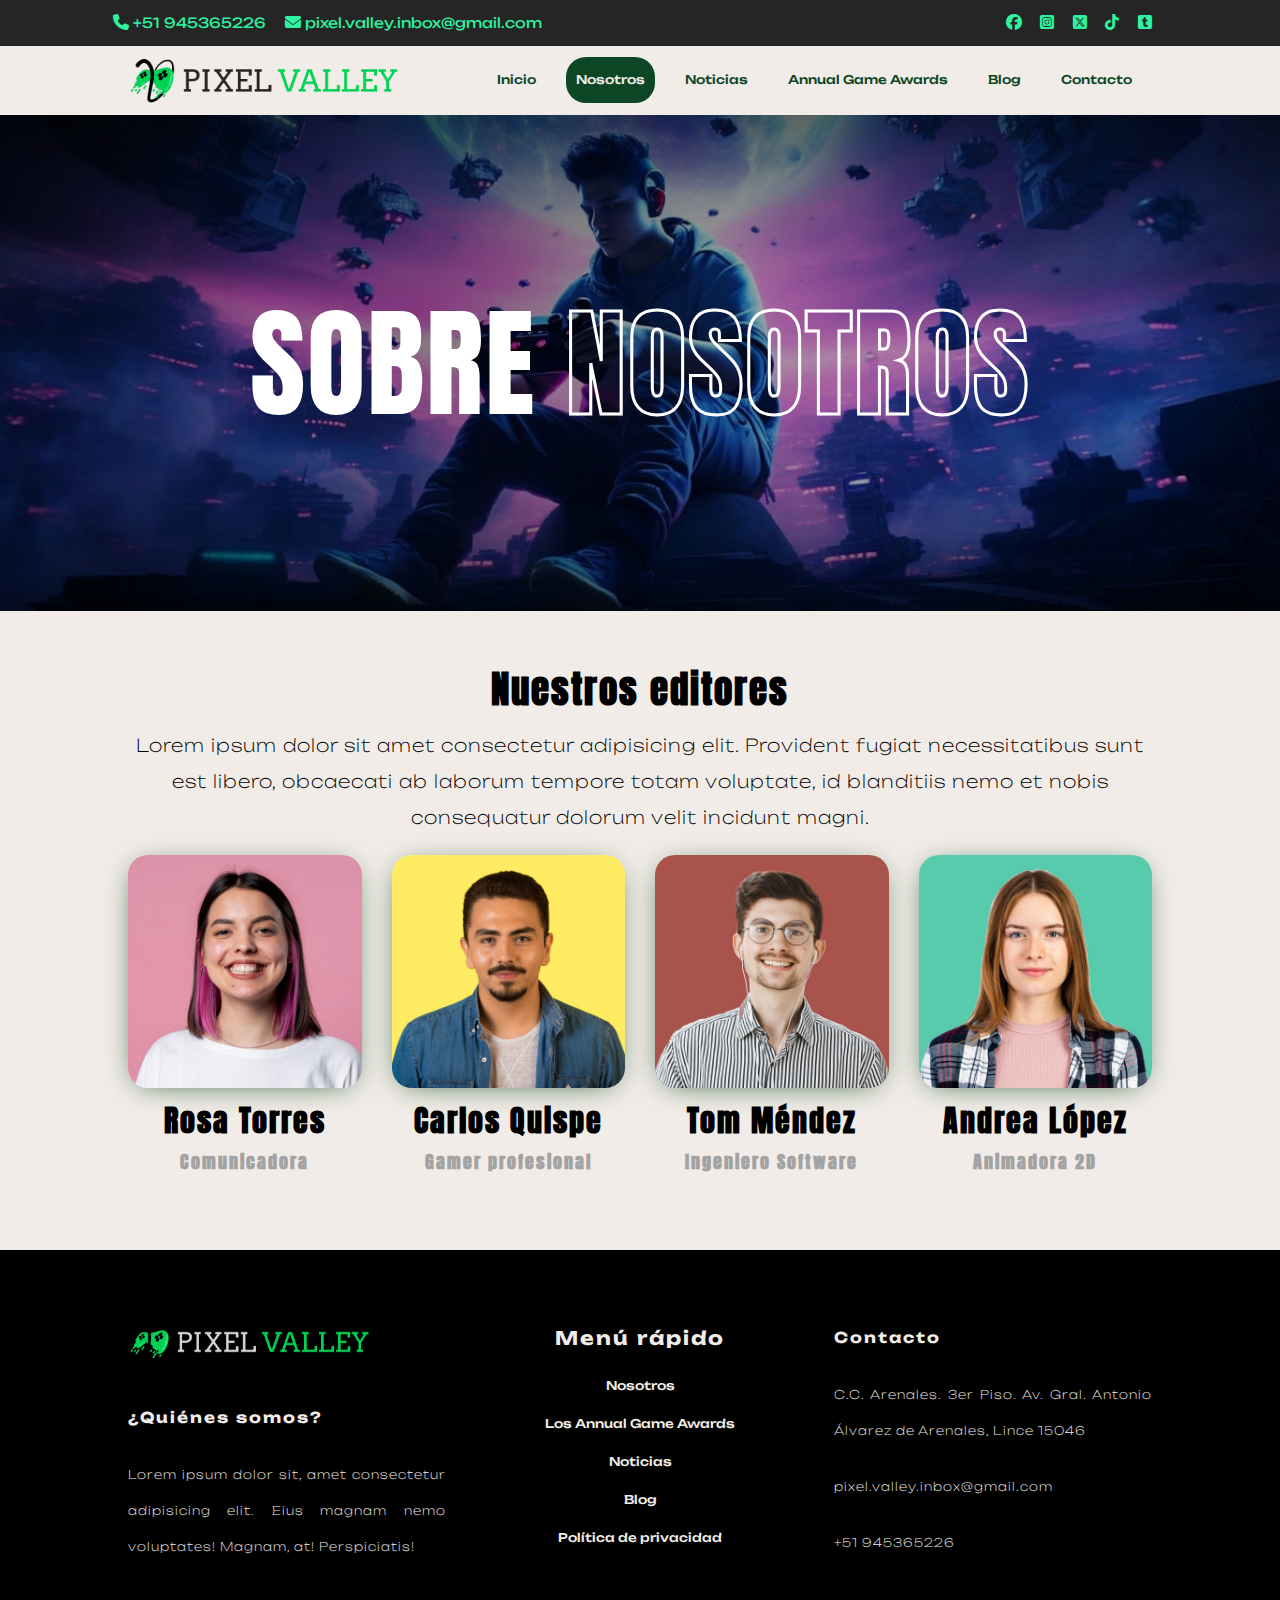
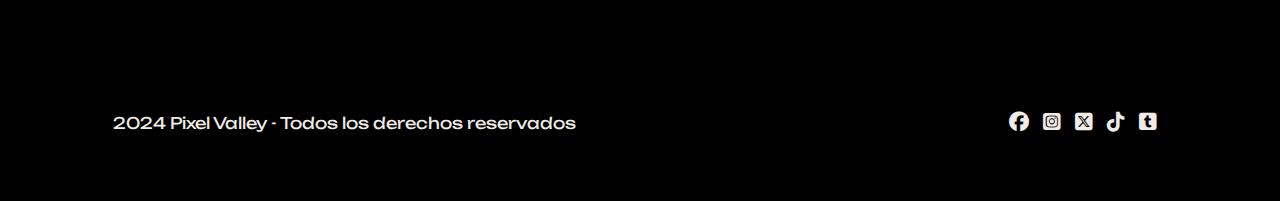
<file: nosotros.html>
<!DOCTYPE html>
<html lang="es">
<head>
    <meta charset="UTF-8">
    <meta name="viewport" content="width=device-width, initial-scale=1.0">
    <title>Pixel Valley</title>
    <link rel="stylesheet" href="estilos.css">
    <link rel="shortcut icon" href="imagenes/favicon.ico" type="image/x-icon">
</head>

<body>
    <header id="barra-superior">
        <div class="contenedor">
            <div class="fila">
                <div class="contacto">
                    <a href="tel:+511945365226" target="_blank"><i class="fa-solid fa-phone"></i> +51 945365226</a>
                    <a href="mailto:pixel.valley.inbox@gmail.com"><i class="fa-solid fa-envelope"></i> pixel.valley.inbox@gmail.com</a>
                </div>

                <div class="redes">
                    <a href="https://www.facebook.com/?locale=es_LA" target="_blank"><i class="fa-brands fa-facebook"></i></a>
                    <a href="https://www.instagram.com" target="_blank"><i class="fa-brands fa-square-instagram"></i></a>
                    <a href="https://www.twitter.com/home?lang=es" target="_blank"><i class="fa-brands fa-square-x-twitter"></i></a>
                    <a href="https://www.tiktok.com/upload?lang=es" target="_blank"><i class="fa-brands fa-tiktok"></i></a>
                    <a href="https://www.tumblr.com" target="_blank"><i class="fa-brands fa-square-tumblr"></i></a>
                </div>
            </div>
        </div>
    </header>

    <header id="menu">
        <div class="contenedor">
            <nav class="nav-bar">
                <div class="nav-logo">
                    <a href="index.html">
                        <img src="imagenes/pv_hor.png" class="ajustar-imagen">
                    </a>
                </div>

                <ul class="nav-menu">
                    <li><a class="nav-menu-link" href="index.html"> Inicio </a></li>
                    <li><a class="nav-menu-link nav-menu-link-activo" href="nosotros.html"> Nosotros </a></li>
                    <li><a class="nav-menu-link" href="noticias.html"> Noticias </a></li>
                    <li><a class="nav-menu-link" href="awards.html"> Annual Game Awards </a></li>                    
                    <li><a class="nav-menu-link" href="blog.html"> Blog </a></li>
                    <li><a class="nav-menu-link" href="contacto.html"> Contacto </a></li>
                </ul>
            </nav>
        </div>
    </header>

    <header id="cabecera-nosotros" class="espaciado">
        <div class="contenedor">
            <h1>SOBRE <span class="texto-delineado">NOSOTROS</span></h1>
        </div>
    </header>
    
    <section id="nosotros" class="espaciado">
        <div class="contenedor">
            <h1>Nuestros editores</h1>
            <p>Lorem ipsum dolor sit amet consectetur adipisicing elit. Provident fugiat necessitatibus sunt est libero, obcaecati ab laborum tempore totam voluptate, id blanditiis nemo et nobis consequatur dolorum velit incidunt magni.</p>

            <div class="fila">
                <div class="columna">
                    <img src="imagenes/rosat.jpg" class="ajustar-imagen">
                    <h3>Rosa Torres</h3>
                    <h4>Comunicadora</h4>
                </div>
                    
                <div class="columna">
                    <img src="imagenes/carlosq.jpg" class="ajustar-imagen">
                    <h3>Carlos Quispe</h3>
                    <h4>Gamer profesional</h4>
                </div>

                <div class="columna">
                    <img src="imagenes/tomasm.jpg" class="ajustar-imagen">
                    <h3>Tom Méndez</h3>
                    <h4>Ingeniero Software</h4>
                </div>

                <div class="columna">
                    <img src="imagenes/andreal.jpg" class="ajustar-imagen">
                    <h3>Andrea López</h3>
                    <h4>Animadora 2D</h4>
                </div>
            </div>

        </div>
    </section>
  
    <footer id="piepag" class="espaciado">
        <div class="contenedor">
            <div class="fila">
                <div class="columna col-33">
                    <div class="logo-pie">
                        <a href="index.html">
                            <img src="imagenes/pv_horblanco.png" class="ajustar-imagen">
                        </a>

                        <h3>¿Quiénes somos?</h3>
                        <p>Lorem ipsum dolor sit, amet consectetur adipisicing elit. Eius magnam nemo voluptates! Magnam, at! Perspiciatis!</p>
                    </div>
                </div>

                <div class="columna col-33">
                    <h3>Menú rápido</h3>
                    <ul class="menu-pie">
                        <li><a class="menu-link-pie" href="nosotros.html"> Nosotros </a></li>
                        <li><a class="menu-link-pie" href="noticias.html"> Los Annual Game Awards </a></li>
                        <li><a class="menu-link-pie" href="awards.html"> Noticias </a></li>                    
                        <li><a class="menu-link-pie" href="blog.html"> Blog </a></li>
                        <li><a class="menu-link-pie" href="#"> Política de privacidad</a></li>
                    </ul>
                </div>

                <div class="contacto-pie columna col-33">
                    <h3>Contacto</h3>
                    <p>C.C. Arenales. 3er Piso. Av. Gral. Antonio Álvarez de Arenales, Lince 15046</p>
                    <p>pixel.valley.inbox@gmail.com</p>
                    <p>+51 945365226</p>
                </div>
            </div>

            <div class="espaciado"></div>

            <div class="fila">
                <div class="copyright">
                    <span>2024 Pixel Valley - Todos los derechos reservados</span>
                </div>
            
                <div class="pp-redes">
                    <a href="https://www.facebook.com/?locale=es_LA" target="_blank"><i class="fa-brands fa-facebook"></i></a>
                    <a href="https://www.instagram.com" target="_blank"><i class="fa-brands fa-square-instagram"></i></a>
                    <a href="https://www.twitter.com/home?lang=es" target="_blank"><i class="fa-brands fa-square-x-twitter"></i></a>
                    <a href="https://www.tiktok.com/upload?lang=es" target="_blank"><i class="fa-brands fa-tiktok"></i></a>
                    <a href="https://www.tumblr.com" target="_blank"><i class="fa-brands fa-square-tumblr"></i></a>
                </div>
            </div>
        </div>
    </footer>
</body>
</html>
</file>
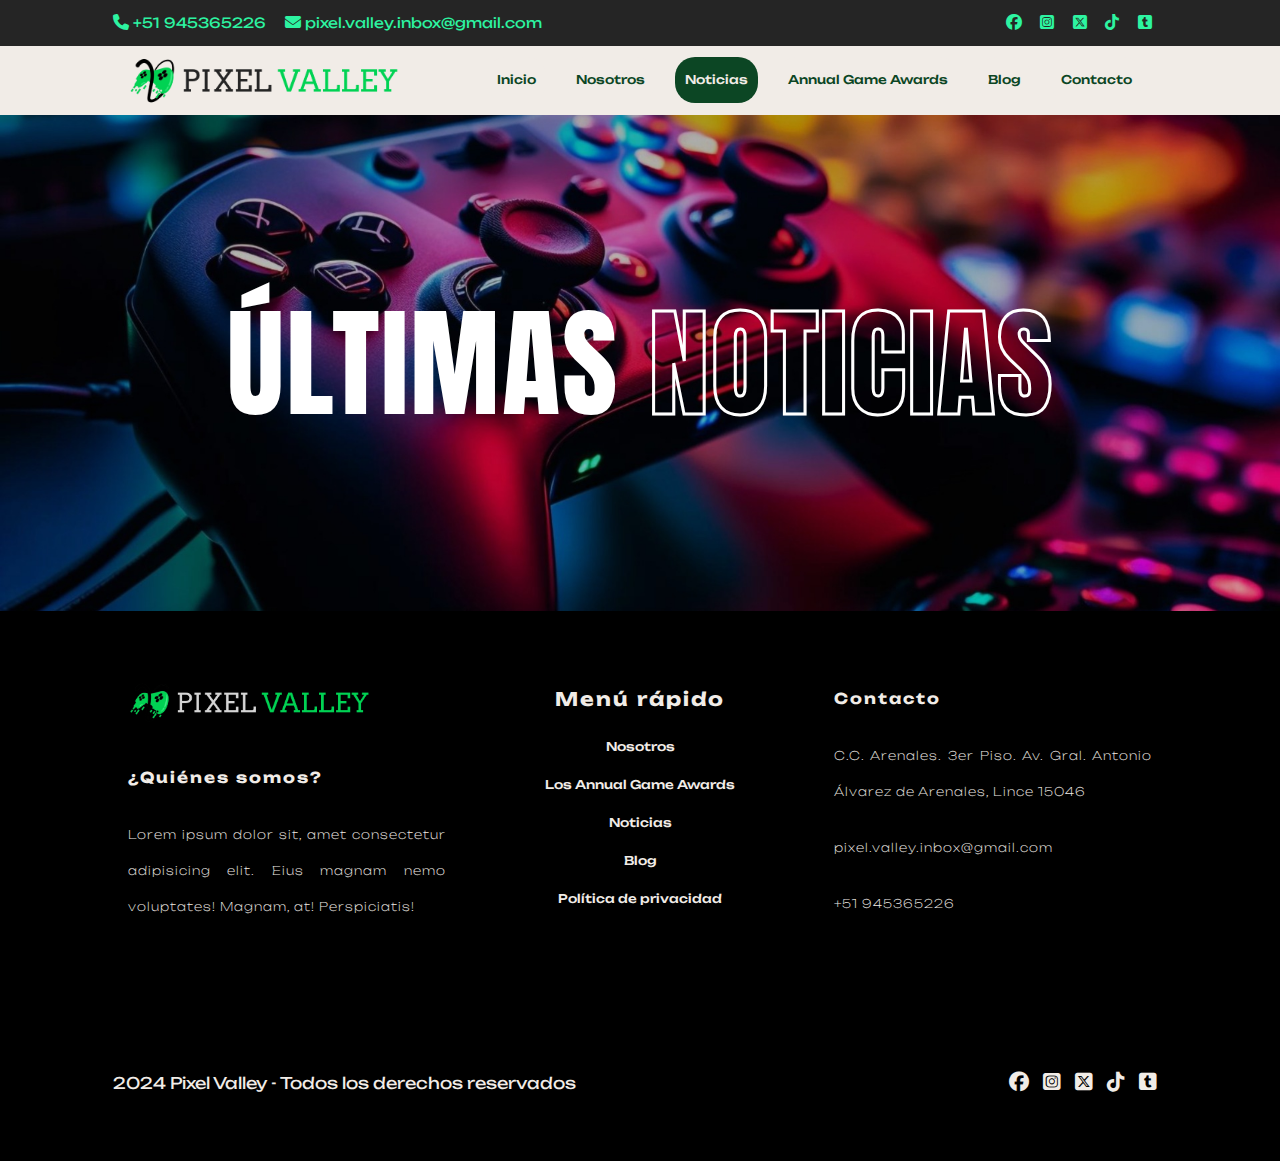
<file: noticias.html>
<!DOCTYPE html>
<html lang="es">
<head>
    <meta charset="UTF-8">
    <meta name="viewport" content="width=device-width, initial-scale=1.0">
    <title>Pixel Valley</title>
    <link rel="stylesheet" href="estilos.css">
    <link rel="shortcut icon" href="imagenes/favicon.ico" type="image/x-icon">
</head>

<body>
    <header id="barra-superior">
        <div class="contenedor">
            <div class="fila">
                <div class="contacto">
                    <a href="tel:+511945365226" target="_blank"><i class="fa-solid fa-phone"></i> +51 945365226</a>
                    <a href="mailto:pixel.valley.inbox@gmail.com"><i class="fa-solid fa-envelope"></i> pixel.valley.inbox@gmail.com</a>
                </div>

                <div class="redes">
                    <a href="https://www.facebook.com/?locale=es_LA" target="_blank"><i class="fa-brands fa-facebook"></i></a>
                    <a href="https://www.instagram.com" target="_blank"><i class="fa-brands fa-square-instagram"></i></a>
                    <a href="https://www.twitter.com/home?lang=es" target="_blank"><i class="fa-brands fa-square-x-twitter"></i></a>
                    <a href="https://www.tiktok.com/upload?lang=es" target="_blank"><i class="fa-brands fa-tiktok"></i></a>
                    <a href="https://www.tumblr.com" target="_blank"><i class="fa-brands fa-square-tumblr"></i></a>
                </div>
            </div>
        </div>
    </header>

    <header id="menu">
        <div class="contenedor">
            <nav class="nav-bar">
                <div class="nav-logo">
                    <a href="index.html">
                        <img src="imagenes/pv_hor.png" class="ajustar-imagen">
                    </a>
                </div>

                <ul class="nav-menu">
                    <li><a class="nav-menu-link" href="index.html"> Inicio </a></li>
                    <li><a class="nav-menu-link" href="nosotros.html"> Nosotros </a></li>
                    <li><a class="nav-menu-link nav-menu-link-activo" href="noticias.html"> Noticias </a></li>
                    <li><a class="nav-menu-link" href="awards.html"> Annual Game Awards </a></li>                    
                    <li><a class="nav-menu-link" href="blog.html"> Blog </a></li>
                    <li><a class="nav-menu-link" href="contacto.html"> Contacto </a></li>
                </ul>
            </nav>
        </div>
    </header>

    <header id="cabecera-noticias" class="espaciado">
        <div class="contenedor">
            <h1>ÚLTIMAS <span class="texto-delineado">NOTICIAS</span></h1>
        </div>
    </header>
    <footer id="piepag" class="espaciado">
        <div class="contenedor">
            <div class="fila">
                <div class="columna col-33">
                    <div class="logo-pie">
                        <a href="index.html">
                            <img src="imagenes/pv_horblanco.png" class="ajustar-imagen">
                        </a>

                        <h3>¿Quiénes somos?</h3>
                        <p>Lorem ipsum dolor sit, amet consectetur adipisicing elit. Eius magnam nemo voluptates! Magnam, at! Perspiciatis!</p>
                    </div>
                </div>

                <div class="columna col-33">
                    <h3>Menú rápido</h3>
                    <ul class="menu-pie">
                        <li><a class="menu-link-pie" href="nosotros.html"> Nosotros </a></li>
                        <li><a class="menu-link-pie" href="noticias.html"> Los Annual Game Awards </a></li>
                        <li><a class="menu-link-pie" href="awards.html"> Noticias </a></li>                    
                        <li><a class="menu-link-pie" href="blog.html"> Blog </a></li>
                        <li><a class="menu-link-pie" href="#"> Política de privacidad</a></li>
                    </ul>
                </div>

                <div class="contacto-pie columna col-33">
                    <h3>Contacto</h3>
                    <p>C.C. Arenales. 3er Piso. Av. Gral. Antonio Álvarez de Arenales, Lince 15046</p>
                    <p>pixel.valley.inbox@gmail.com</p>
                    <p>+51 945365226</p>
                </div>
            </div>

            <div class="espaciado"></div>

            <div class="fila">
                <div class="copyright">
                    <span>2024 Pixel Valley - Todos los derechos reservados</span>
                </div>
            
                <div class="pp-redes">
                    <a href="https://www.facebook.com/?locale=es_LA" target="_blank"><i class="fa-brands fa-facebook"></i></a>
                    <a href="https://www.instagram.com" target="_blank"><i class="fa-brands fa-square-instagram"></i></a>
                    <a href="https://www.twitter.com/home?lang=es" target="_blank"><i class="fa-brands fa-square-x-twitter"></i></a>
                    <a href="https://www.tiktok.com/upload?lang=es" target="_blank"><i class="fa-brands fa-tiktok"></i></a>
                    <a href="https://www.tumblr.com" target="_blank"><i class="fa-brands fa-square-tumblr"></i></a>
                </div>
            </div>
        </div>
    </footer>
</body>
</html>
</file>
<file: estilos.css>
/*FUENTES EXTERNAS*/
@import url('https://fonts.googleapis.com/css2?family=Anton&family=Unbounded:wght@200..900&display=swap');
@import url('https://cdnjs.cloudflare.com/ajax/libs/font-awesome/6.5.2/css/all.min.css');

/*VARIABLES*/
:root {
    /*Paleta de colores*/
    --color-blanco: #ffffff;
    --color-negro: #000000;
    --color-verde-agua: #2df4a1;
    --color-verde-oscuro: #0c4624;
    --color-gris-claro: #a3a3a3;
    --color-gris-oscuro: #5a5a5a;
    --color-gris-oscuro2: #252525;
    --color-blanco-humo: #f1ece7;

    /* Tipos de letra */
    --fuente-principal:"Anton", sans-serif;
    --fuente-secundaria: "Unbounded", sans-serif;
}

/* TIPO DE SELECTORES DE ESTILOS */

/* Selector UNIVERSAL de elementos */
*  {
    margin: 0;
    padding: 0;
    box-sizing: border-box;
}

/*Selector de estilo por ETIQUETA HTML*/
body {
    line-height: 2em;
    font-size: 18px;
}

h1 {
    font-family: var(--fuente-principal);
    font-size: 37px;
    letter-spacing: 15px;
    text-align: center;
}

h2 {
    font-family: var(--fuente-principal);
    font-size: 28px;
    letter-spacing: 15px;
    text-align: center;
}

h3 {
    font-family: var(--fuente-secundaria);
    font-size: 20 px;
    text-align: center;
}

h4 {
    font-family: var(--fuente-secundaria);
    font-size: 15 px;
    text-align: center;
}

p {
    font-family: var(--fuente-secundaria);
    font-weight: 200;
    text-align: center;

    margin-top: 20px;
    margin-bottom: 20px;
    letter-spacing: 1px;
}

h1, h2, h3, h4 {
    margin-bottom: 10px;
    letter-spacing: 2px;
}

img, video, iframe {
    display: block;
}

/* Selector de estilo TIPO ID (IDENTIFICACIÓN) */
#barra-superior {
    background-color: var(--color-gris-oscuro2);
    color: var(--color-verde-agua);
    font-size: 0.8em;
    padding-top: 5px;
    padding-bottom: 5px;
}

#barra-superior a {
    font-family: var(--fuente-secundaria);
    font-size: 14px;
    color: var(--color-verde-agua);
    text-decoration: none;
    margin-right: 15px;
}

#barra-superior i {
    font-size: 16px;
}

#barra-superior .fila{
    justify-content: space-between;
}

#menu {
    background-color: var(--color-blanco-humo);
    padding-top: 10px;
    padding-bottom: 10px;
    position: sticky;
    top: 0;
    z-index: 999;
}

#cabecera {
    background-image: url('imagenes/papermario.jpg');
    background-repeat: no-repeat;
    background-size: cover;
    background-position: center right;
    color: var(--color-blanco-humo);
}

#cabecera h1 {
    font-family: var(--fuente-secundaria);
    font-weight: 900;
    font-size: 33px;
    text-align: right;
}

#cabecera h3 {
    font-family: var(--fuente-secundaria);
    text-align: right;
    color: var(--color-verde-agua);
    letter-spacing: 2px;
    font-size: 15px;
}

#cabecera p {
    text-align: right;
    font-size: 15px;
    line-height: 2em;
}

#nosotros {
    background-color: var(--color-blanco-humo);
    color: var(--color-negro);
}

#nosotros img {
    border-radius: 20px 20px 20px 20px;
    -webkit-border-radius: 20px 20px 20px 20px;
    -moz-border-radius: 20px 20px 20px 20px;

    box-shadow: -1px 4px 31px -11px rgba(12,70,36,1);
    -webkit-box-shadow: -1px 4px 31px -11px rgba(12,70,36,1);
    -moz-box-shadow: -1px 4px 31px -11px rgba(12,70,36,1);
}

#nosotros h2 {
    font-family: var(--fuente-secundaria);
    margin-bottom: 20px;
}

#nosotros h3 {
    font-family: var(--fuente-principal);
    color: var(--color-negro);
    font-size: 30px;
    margin-top: 15px;
}

#nosotros h4 {
    font-family: var(--fuente-principal);
    font-size: 18px;
    color: var(--color-gris-claro);
    margin-top: -5px;
}

#top-steam {
    background: #0c4624;
    background: linear-gradient(180deg,#0c4624 0%, #000000 80%);
    background: -webkit-linear-gradient(180deg,#0c4624 0%, #000000 80%);
    background: -moz-linear-gradient(180deg,#0c4624 0%, #000000 80%);
    color: var(--color-blanco);
}

#top-steam img {
    border-radius: 20px 20px 20px 20px;
    -webkit-border-radius: 20px 20px 20px 20px;
    -moz-border-radius: 20px 20px 20px 20px;
}

#top-steam img:hover {
    transform: scale(1.2);
    transition: all 0.3s ease-in-out;
}

#premios {
    background-color: var(--color-blanco);
    color: var(--color-verde-oscuro)
}

#premios h2 {
    margin-top: 20px;
    margin-bottom: 15px;
}

#premios img {
    border-radius: 20px 20px 20px 20px;
    -webkit-border-radius: 20px 20px 20px 20px;
    -moz-border-radius: 20px 20px 20px 20px;
}

#premios h3 {
    margin-top: 20px;
    margin-bottom: 5px;
}

#premios .columna {
    border: 1px solid #0c4624;
    border-radius: 20px 20px 20px 20px;
    -webkit-border-radius: 20px 20px 20px 20px;
    -moz-border-radius: 20px 20px 20px 20px;

    background-color: #0c4624;
    color: var(--color-blanco-humo);
    margin-top: 10px;
    margin-left: 10px;
    margin-right: 10px;
    padding-top: 5px;
    padding-left: 5px;
    padding-right: 5px;
}

#desarrolladores {
    background-color: var(--color-gris-claro);
    color: var(--color-negro);
}

#desarrolladores img {
    border-radius: 20px 20px 20px 20px;
    -webkit-border-radius: 20px 20px 20px 20px;
    -moz-border-radius: 20px 20px 20px 20px;
}

#desarrolladores h3 {
    margin-top: 20px;
    margin-bottom: 15px;
}

#desarrolladores .columna {
    border: 1px solid #f1ece7;
    border-radius: 20px 20px 20px 20px;
    -webkit-border-radius: 20px 20px 20px 20px;
    -moz-border-radius: 20px 20px 20px 20px;

    background-color: #f1ece7;
    margin-top: 10px;
    margin-left: 10px;
    margin-right: 10px;
    padding-top: 5px;
    padding-left: 5px;
    padding-right: 5px;
}

#novedades {
    background-color: var(--color-gris-oscuro2);
    color: var(--color-blanco-humo);
}

#novedades img {
    border-radius: 20px 20px 20px 20px;
    -webkit-border-radius: 20px 20px 20px 20px;
    -moz-border-radius: 20px 20px 20px 20px;
}

#novedades h1 {
    text-align: left;
}

#novedades p {
    text-align: left;
}

#banner {
    background-image: url(imagenes/ctcamp-dark.jpg);
    background-repeat: no-repeat;
    background-size: cover;
    background-position: bottom right;
    background-attachment: fixed;
    color: var(--color-blanco-humo);
}

#consejos {
    background-color: var(--color-verde-agua);
    color: var(--color-gris-oscuro2);
    text-align: center;
    line-height: 1.5em;
}

#consejos h1 {
    margin-bottom: 20px;
}

#consejos h3 {
    font-size: 18px;
    margin-top: 20px;
    margin-bottom: 15px;
}

#consejos p {
    margin-top: 5px;
    margin-bottom: 5px;
    font-size: 15px;
    font-weight: 300;
}

#consejos i {
    font-size: 40px;
    padding-top: 30px;
}

#piepag {
    background-color: var(--color-negro);
    color: var(--color-blanco-humo);
    font-family: var(--fuente-secundaria);
    font-size: 16px;
    text-align: center;
}

#piepag .fila{
    justify-content: space-between;
}

#piepag a {
    color: var(--color-blanco-humo);
    margin-right: 10px;
}

#piepag i {
    font-size: 20px;
}

/*PÁGINA NOSOTROS*/
#cabecera-nosotros {
    background-image: url('imagenes/bg-nosotros.jpg');
    background-repeat: no-repeat;
    background-size: cover;
    background-position: center right;
    color: var(--color-blanco-humo);
}

#cabecera-nosotros h1 {
    font-family: var(--fuente-principal);
    color: var(--color-blanco);
    font-size: 120px;
    font-weight: 400;
    margin-top: 170px;
    margin-bottom: 170px;
}

/*PÁGINA NOTICIAS*/
#cabecera-noticias {
    background-image: url('imagenes/bg-noticias.jpg');
    background-repeat: no-repeat;
    background-size: cover;
    background-position: center right;
    color: var(--color-blanco-humo);
}

#cabecera-noticias h1 {
    font-family: var(--fuente-principal);
    color: var(--color-blanco);
    font-size: 120px;
    font-weight: 400;
    margin-top: 170px;
    margin-bottom: 170px;
}

/*PÁGINA AWARDS*/
#cabecera-awards {
    background-image: url('imagenes/bg-awards.jpg');
    background-repeat: no-repeat;
    background-size: cover;
    background-position: center right;
    color: var(--color-blanco-humo);
}

#cabecera-awards h1 {
    font-family: var(--fuente-principal);
    color: var(--color-blanco);
    font-size: 120px;
    font-weight: 400;
    margin-top: 170px;
    margin-bottom: 170px;
}

/*PÁGINA BLOG*/
#cabecera-blog {
    background-image: url('imagenes/bg-blog.jpg');
    background-repeat: no-repeat;
    background-size: cover;
    background-position: center right;
    color: var(--color-blanco-humo);
}

#cabecera-blog h1 {
    font-family: var(--fuente-principal);
    color: var(--color-blanco);
    font-size: 120px;
    font-weight: 400;
    margin-top: 170px;
    margin-bottom: 170px;
}

/*PÁGINA CONTACTO*/
#cabecera-contacto {
    background-image: url('imagenes/bg-contacto.jpg');
    background-repeat: no-repeat;
    background-size: cover;
    background-position: center right;
    color: var(--color-blanco-humo);
}

#cabecera-contacto h1 {
    font-family: var(--fuente-principal);
    color: var(--color-blanco);
    font-size: 120px;
    font-weight: 400;
    margin-top: 170px;
    margin-bottom: 170px;
}

#barra-redes {
    background-color: var(--color-verde-agua);
    font-size: 0.8em;
    padding-top: 5px;
    padding-bottom: 5px;
}

#barra-redes a {
    font-family: var(--fuente-principal);
    font-size: 25px;
    color: var(--color-blanco);
    text-decoration: none;
    margin-right: 15px;
}

#barra-redes a:hover {
    color: var(--color-verde-oscuro);
}

#barra-redes i {
    font-size: 25px;
}

#contacto-mapa {
    background-color: var(--color-verde-agua);
}

#contacto-form {
    background-color: var(--color-blanco-humo);
    color: var(--color-verde-oscuro);
}

#contacto-form img {
    border-radius: 20px;
}

/* Selector de estilo de TIPO CLASS (CLASE) */
.espaciado {
    padding-top: 60px;
    padding-bottom: 60px;
}

.contenedor {
    max-width: 80%;
    margin-left: auto;
    margin-right: auto;
}

.ajustar-imagen {
    width: 100%;
    height: auto;
}

/* Estilos para el mapa */
.ajustar-mapa {
    width: 100%;
    border-radius: 20px;
}

.espacio-mapa {
    position: relative;
    max-width: 95%;
    margin: auto;
    padding-bottom: 35px;
}

/*DIV HIJO CON INFO DE CONTACTO*/
.datos{
    position: absolute;
    bottom: 35px;
    left: 0px;
    width: 30%;
    
    background-color: var(--color-verde-agua);
    border-radius: 20px;
}

.datos h1 {
    font-family: var(--fuente-principal);
    font-size: 30px;
    padding-top: 20px;
}

.datos h2 {
    font-family: var(--fuente-secundaria);
    font-size: 16px;
    padding-bottom: -15px;
}

.datos p {
    font-family: var(--fuente-secundaria);
    font-size: 13px;
    font-weight: 300;
    margin-top: -10px;
}

.datos i {
    font-size: 30px;
}

.columna-icon {
    width: 20%
}

.columna-info {
    width: 80%;
}

/*FIN*/

.fila {
    display: flex;
    flex-direction: row;
    flex-wrap: wrap; /*cambia fila*/

    margin-left: -15px;
    margin-right: -15px;
}

.columna {
    flex-basis: 0;
    flex-grow: 1; /*cajas crecen proporcionalmente*/

    /*Espacio entre columna*/
    padding-left: 15px;
    padding-right: 15px;
}

.central-vertical {
    justify-content: center;
    align-items: center;
}

.ocultar-desborde {
    overflow: hidden;
}

.texto-enorme {
    font-size: 2em;
    font-weight: 300;
    line-height: 1.5em;
    text-align: left;
}

.texto-enorme2 {
    color: var(--color-blanco-humo);
    font-size: 1em;
    line-height: 1.5em;
    text-align: left;
}

.texto-resaltado {
    color: var(--color-verde-agua);
    font-weight: 800;
}

.texto-delgado {
    font-weight: 100;
}

.texto-delineado {
    color: transparent;
    -webkit-text-stroke-width: 3px;
    -webkit-text-stroke-color: var(--color-blanco);
}

.texto-delineado2 {
    color: transparent;
    font-weight: 100;
    -webkit-text-stroke-width: 2px;
    -webkit-text-stroke-color: var(--color-verde-oscuro);
}

.boton {
    background-color: var(--color-verde-agua);
    color: var(--color-gris-oscuro2);
    text-decoration: none;
    font-family: var(--fuente-secundaria);
    font-size: 15px;
    display: inline-block;
    padding: 10px 15px;
    border-radius: 5px;
}

.centrar {
    display: flex;
    justify-content: center;
}

.alinear-der {
    display: flex;
    justify-content: right;
}

.juegos-padre {
    position: relative;
}

.juegos-hijo {
    position: absolute;
    top: 0;
    width: 100%;
    height: 100%;
    background-color: rgb(12, 70, 36);
    color: var(--color-blanco);
    padding: 5px 20px;
    text-align: center;

    opacity: 0;

    transition: all 0.5s ease-in-out;
}

#top-steam .columna:hover .juegos-hijo {
    opacity: 0.8;
    /*border-radius: 20px 20px 20px 20px;*/
}

#top-steam .columna img {
    /* Retrasar la ejecución del efecto */
    transition: all 0.5s ease-in-out;
}

#top-steam .columna:hover img {
    transform: scale(1.2);
}

/*ESTILOS para la barra MENÚ*/
.nav-menu {
    display: flex;
    flex-direction: row;
    list-style-type: none;
}

.nav-menu-link {
    text-decoration: none;
    display: inline-block;

    background-color: var(--color-blanco-humo);
    color: var(--color-verde-oscuro);
    border-radius: 20px 20px 20px 20px;
    -webkit-border-radius: 20px 20px 20px 20px;
    -moz-border-radius: 20px 20px 20px 20px;

    font-family: var(--fuente-secundaria);
    font-size: 12px;
    font-weight: 500;
    margin: 0px 10px;
    padding: 5px 10px;

    transition: all 0.3s ease-in-out;
}

.nav-menu-link-activo {
    background-color: var(--color-verde-oscuro);
    color: var(--color-blanco-humo);
}

.nav-menu-link:hover {
    background-color: var(--color-verde-oscuro);
    color: var(--color-blanco-humo);
}

.nav-logo {
    width: 280px;
    height: auto;
}

.nav-bar {
    display: flex;
    flex-direction: row;
    justify-content: space-between;
    align-items: center;
}

/*GALERÍA*/
.col-25 {
    flex-basis: 25%;
    max-width: 25%;
    padding-top: 40px;
}

.col-33 {
    flex-basis: 33%;
    max-width: 33%;
    padding-top: 10px;
}

 /*CONTACTOS*/
 .boton-rs {
    background-color: var(--color-verde-agua);
    text-decoration: none;
    display: inline-block;
    padding: 15px 20px;
    margin-top: 5px;
    margin-bottom: 5px;
    border-radius: 20px;
}

.boton-rs:hover {
    color: var(--color-verde-oscuro);

    transition: all 0.3s ease-in-out;
}

.columna-rs {
    flex-basis: 0;
    flex-grow: 1; /*cajas crecen proporcionalmente*/

    /*Espacio entre columna*/
    padding-left: 2px;
    padding-right: 2px;
}

/*ESTILO DEL FORMULARIO*/
.campo {
    background-color: var(--color-gris-claro);
    padding-top: 20px;
    padding-bottom: 20px;
    margin-top: 10px;
    border: none;
    border-radius: 10px;
    outline: none;
    font-family: var(--fuente-secundaria);
    font-size: 12px;
    text-align: center;
}

.campo2 {
    background-color: var(--color-gris-claro);
    padding-top: 20px;
    padding-bottom: 20px;
    padding-left: 15px;
    padding-right: 340px;
    margin-top: 8px;
    border: none;
    border-radius: 10px;
    outline: none;
    font-family: var(--fuente-secundaria);
    font-size: 12px;
    text-align: justify;
}

.contacto-formulario h1 {
    font-family: var(--fuente-secundaria);
    font-weight: 800;
    font-size: 25px;
    line-height: 1.2em;
    letter-spacing: 1px;
    text-align: center;
}

.boton-form {
    background-color: var(--color-verde-oscuro);
    color: var(--color-blanco-humo);
    text-decoration: none;
    border: none;
    font-family: var(--fuente-secundaria);
    font-size: 15px;
    display: inline-block;
    padding: 10px 15px;
    border-radius: 5px;
}

.boton-form:hover {
    background-color: var(--color-verde-agua);
    color: var(--color-gris-oscuro2);
    border: 1px solid rgb(12, 70, 36);
    transition: all 0.3s ease-in-out;
}

.contacto-soporte h1 {
    font-family: var(--fuente-secundaria);
    font-weight: 800;
    font-size: 25px;
    line-height: 1.2em;
    letter-spacing: 1px;
    text-align: center;
    margin-bottom: 20px;
}

.contacto-soporte h3 {
    font-family: var(--fuente-secundaria);
    color: var(--color-blanco-humo);
    font-weight: 400;
    font-size: 25px;
    line-height: 1.2em;
    letter-spacing: 1px;
    text-align: center;
}

.contacto-soporte h4 {
    font-family: var(--fuente-secundaria);
    color: var(--color-blanco-humo);
    font-weight: 400;
    font-size: 15px;
    line-height: 1.2em;
    letter-spacing: 1px;
    text-align: center;
}

.fila2 {
    background-color: var(--color-verde-oscuro);
    border-radius: 20px;
    padding: 10px;
    display: flex;
    flex-direction: row;
    flex-wrap: wrap; /*cambia fila*/
}

.columna2 {
    flex-basis: 0;
    flex-grow: 1; /*cajas crecen proporcionalmente*/

    /*Espacio entre columna*/
    padding-right: 15px;
}

/* Pie de página*/
.menu-pie {
    display: flex;
    flex-direction: column;
    list-style-type: none;
}

.logo-pie img{
    width: 250px;
    height: auto;
}

.logo-pie h3 {
    font-family: var(--fuente-secundaria);
    font-size: 15px;
    padding-top: -25px;
    padding-bottom: 1px;
    text-align: justify;
}

.logo-pie p {
    font-family: var(--fuente-secundaria);
    font-size: 12px;
    text-align: justify;
}

.menu-link-pie {
    text-decoration: none;

    font-family: var(--fuente-secundaria);
    color: var(--color-verde-agua);
    font-size: 12px;
    font-weight: 500;
    margin: 0px 10px;
    padding: 5px 10px;

    transition: all 0.3s ease-in-out;
}

.contacto-pie h3 {
    font-family: var(--fuente-secundaria);
    font-size: 15px;
    padding-top: -25px;
    padding-bottom: 1px;
    text-align: justify;
}

.contacto-pie p {
    font-family: var(--fuente-secundaria);
    font-size: 12px;
    text-align: justify;
}
</file>
